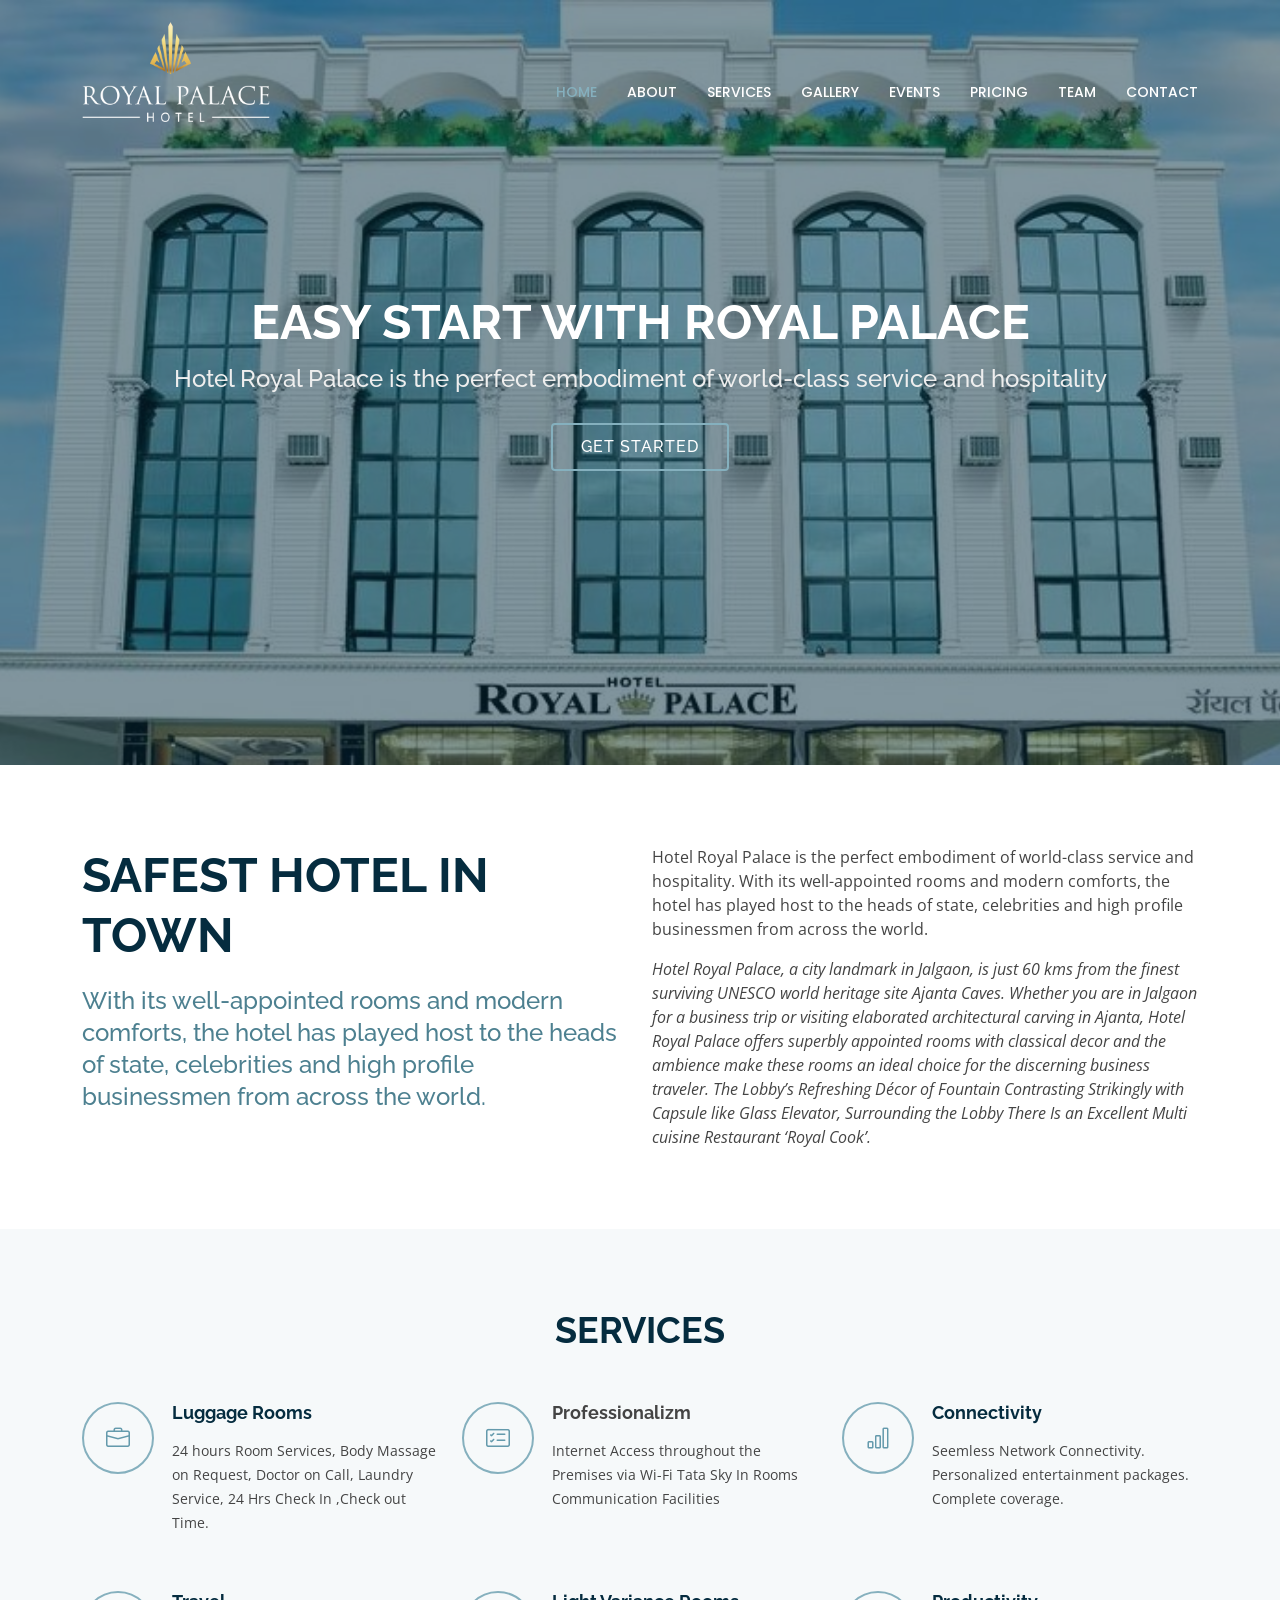
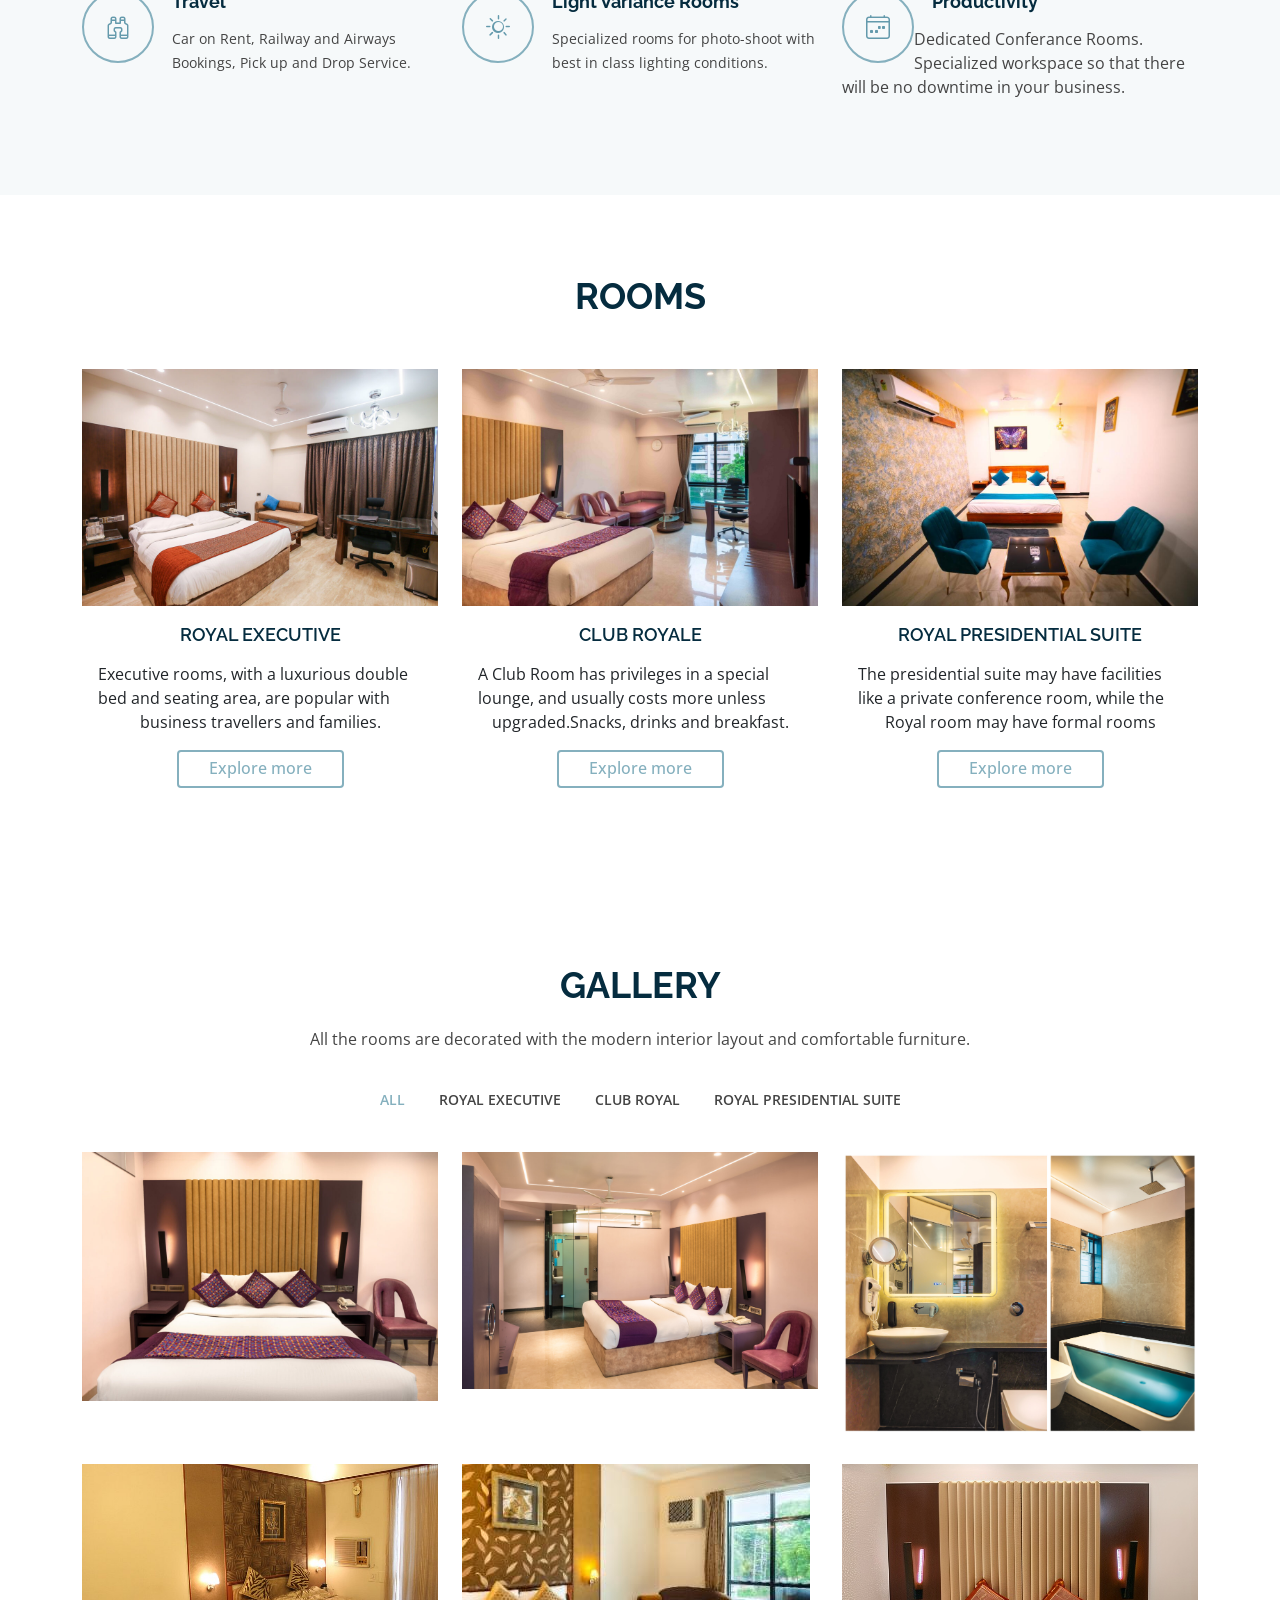
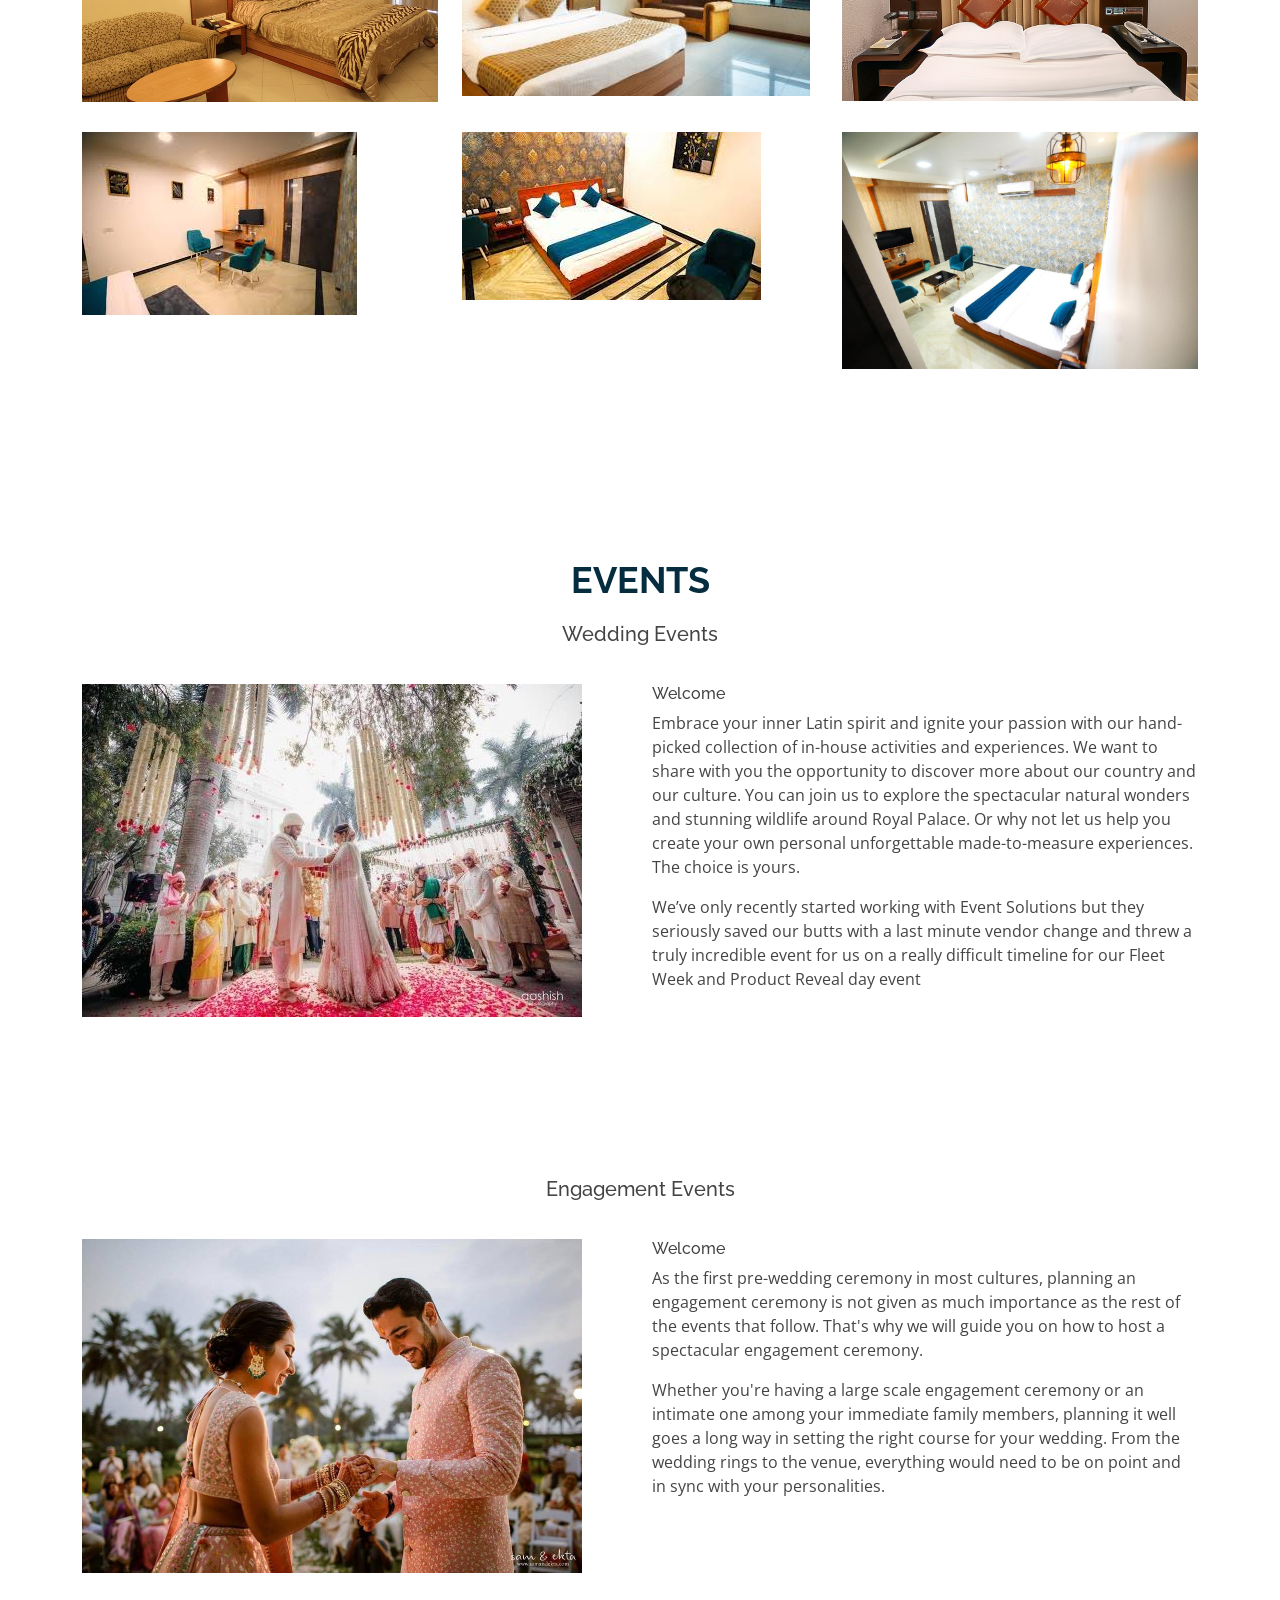
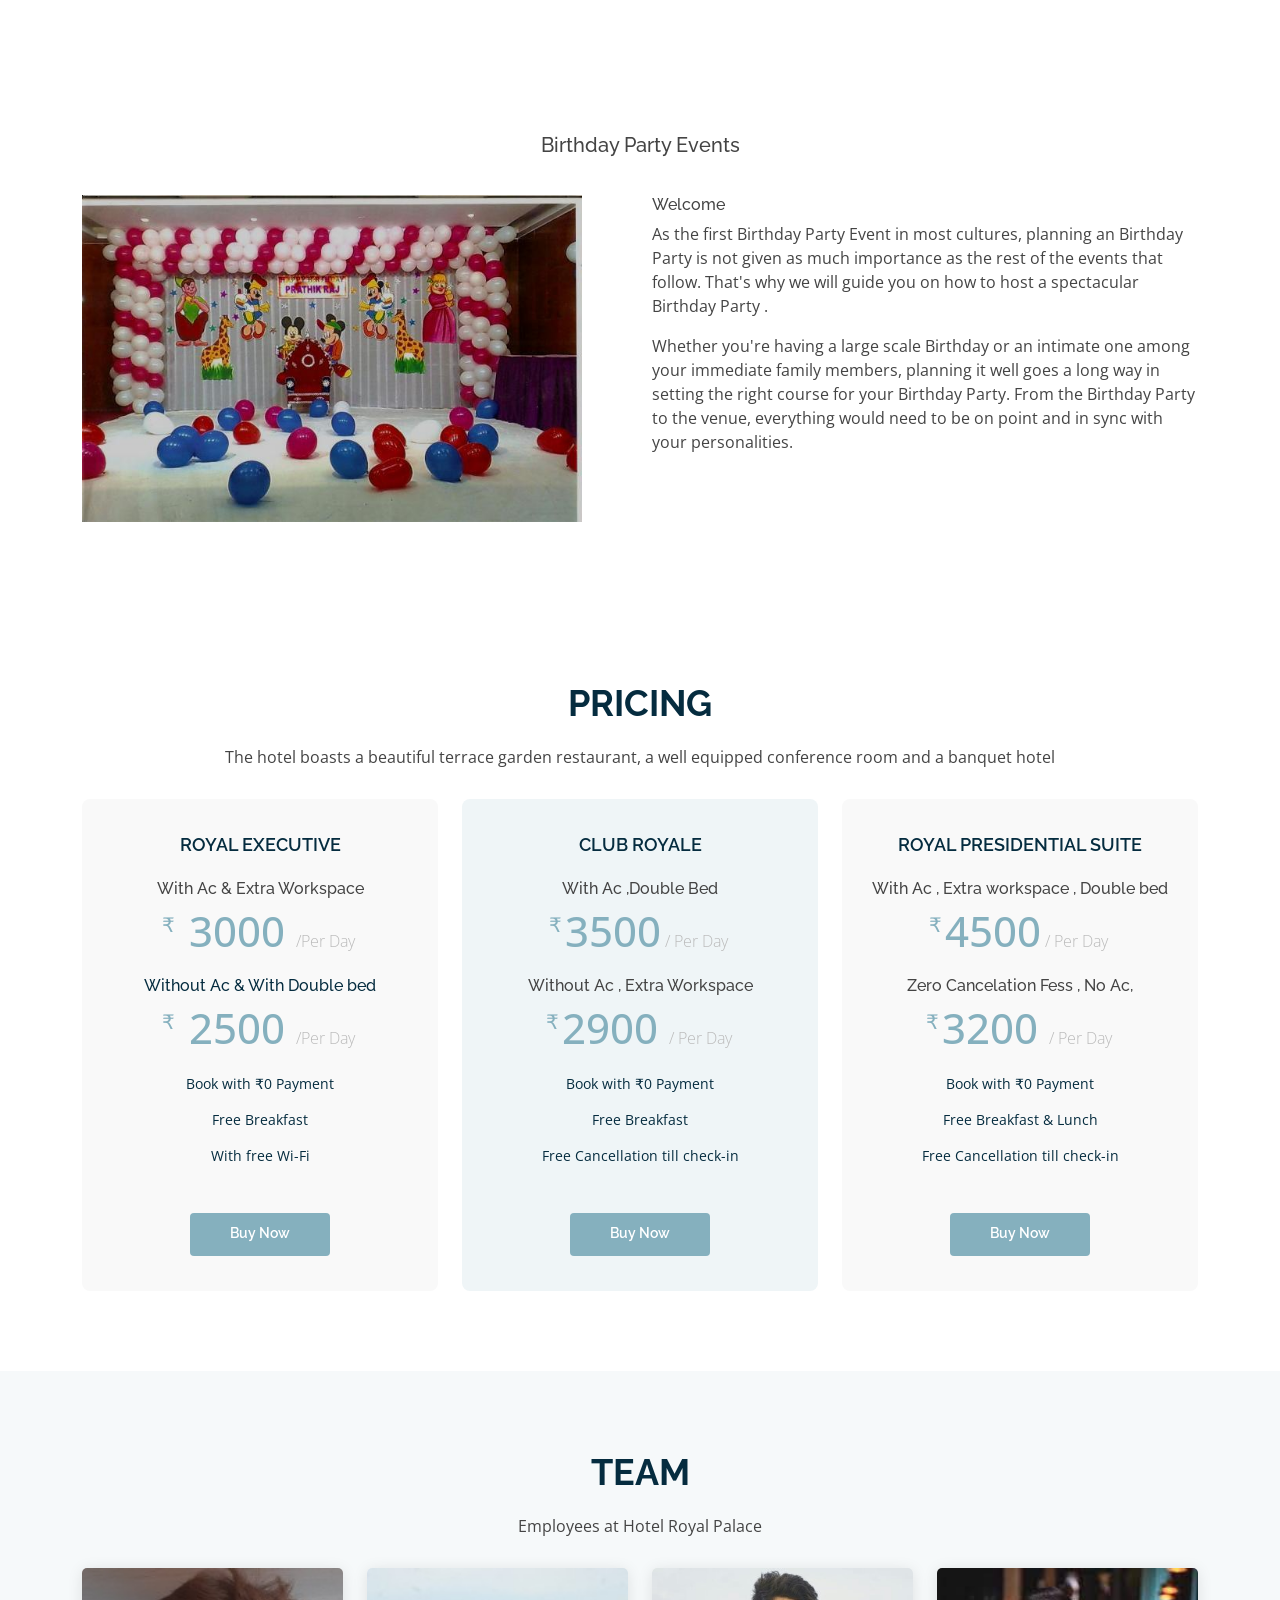
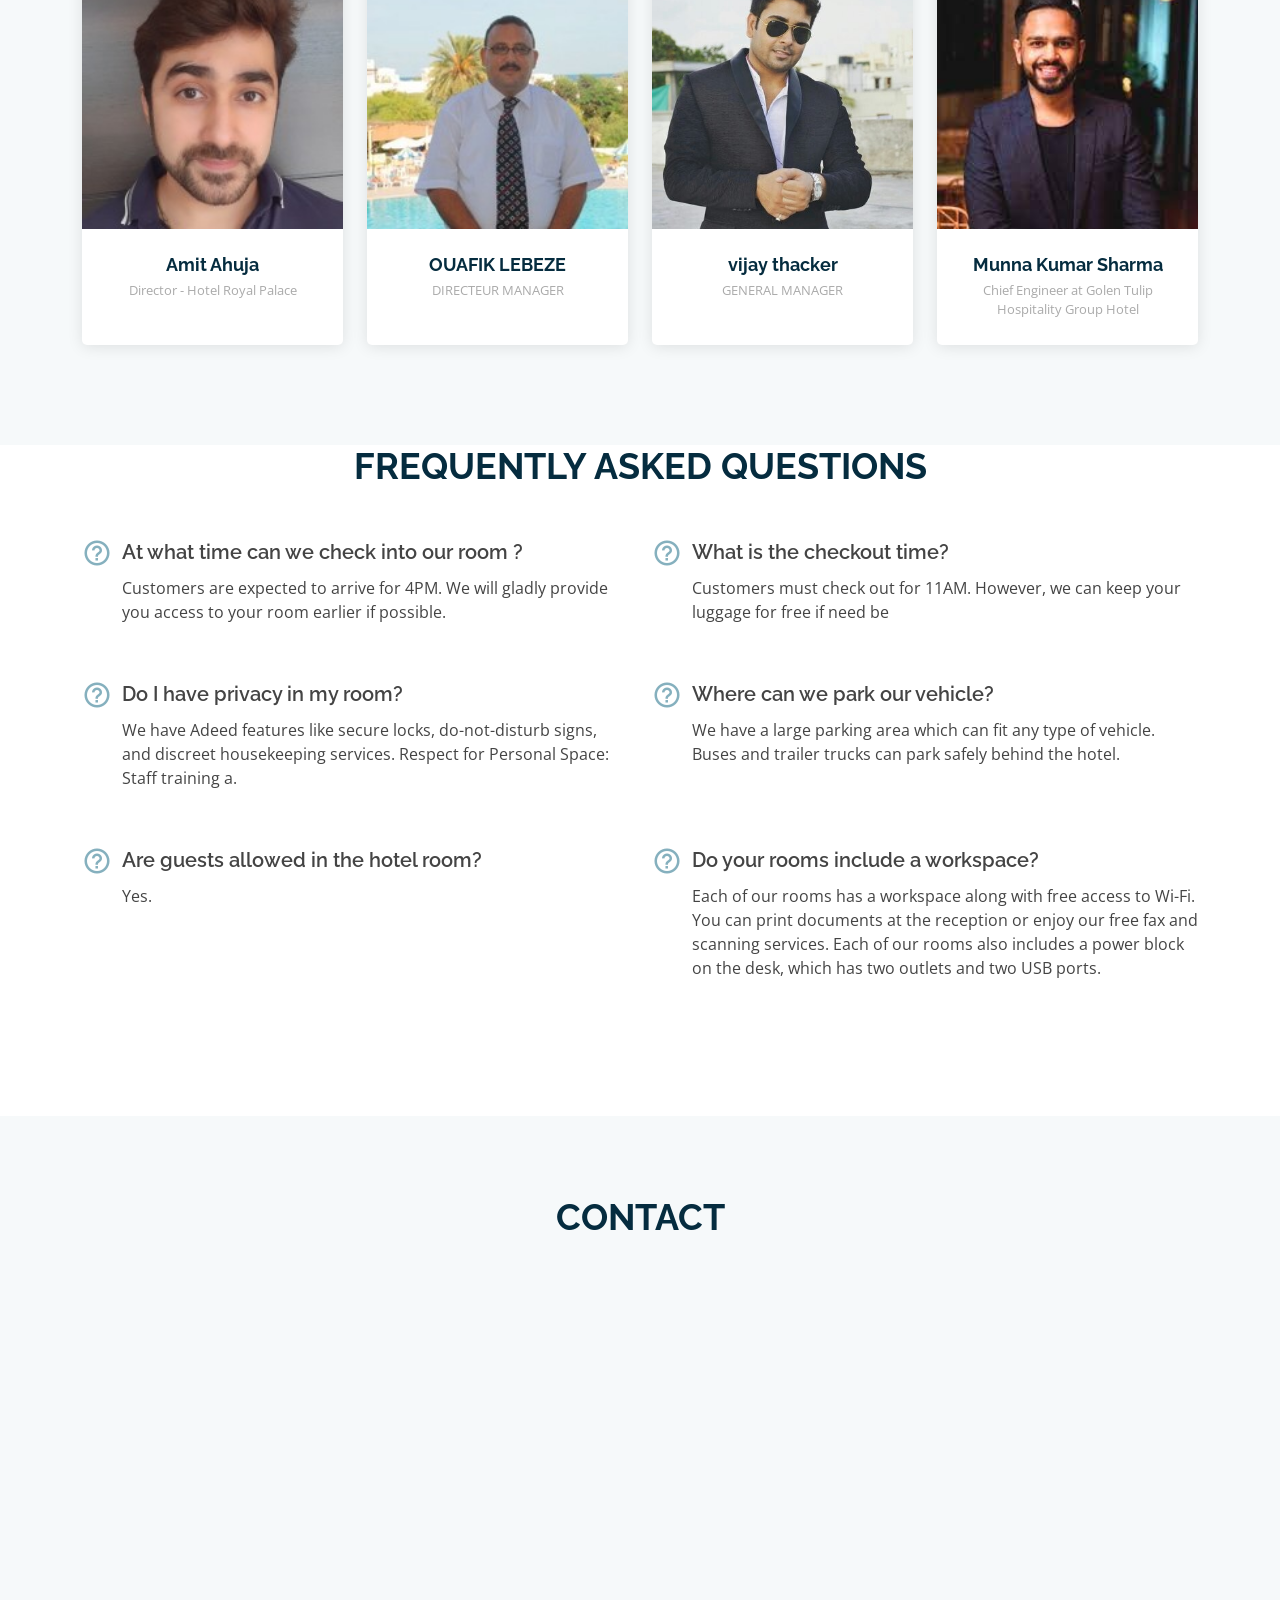
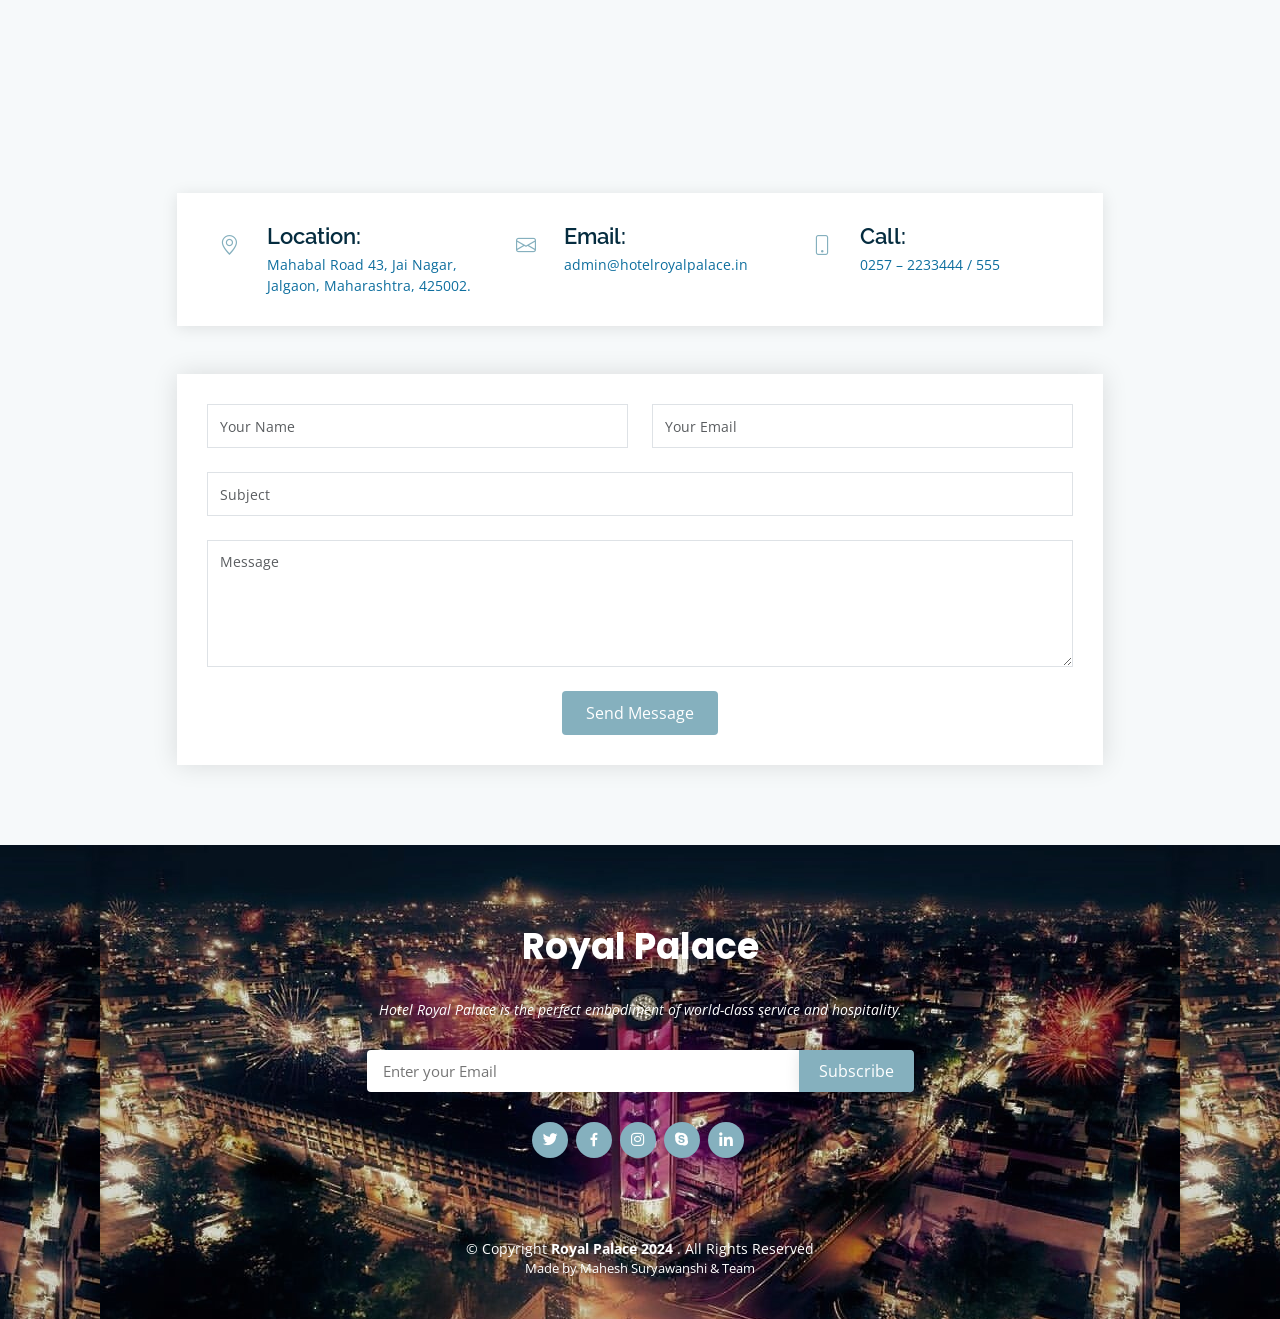
<file: index.html>
<!-- == Made by Mahesh Suryawanshi== -->
<!DOCTYPE html>
<html lang="en">

<head>
  <meta charset="utf-8">
  <meta content="width=device-width, initial-scale=1.0" name="viewport">

  <title>Royal Palace - Index</title>
  <meta content="" name="description">
  <meta content="" name="keywords">

  <!-- Favicons -->
  <link href="assets\img\logo.png" rel="logo">
  <link href="assets/img/favicon.png" rel="icon">
  <link href="assets/img/apple-touch-icon.png" rel="apple-touch-icon">


  <!-- Google Fonts -->
  <link
    href="https://fonts.googleapis.com/css?family=Open+Sans:300,300i,400,400i,600,600i,700,700i|Raleway:300,300i,400,400i,500,500i,600,600i,700,700i|Poppins:300,300i,400,400i,500,500i,600,600i,700,700i"
    rel="stylesheet">

  <!-- Vendor CSS Files -->
  <link href="assets/vendor/bootstrap/css/bootstrap.min.css" rel="stylesheet">
  <link href="assets/vendor/bootstrap-icons/bootstrap-icons.css" rel="stylesheet">
  <link href="assets/vendor/boxicons/css/boxicons.min.css" rel="stylesheet">
  <link href="assets/vendor/glightbox/css/glightbox.min.css" rel="stylesheet">
  <link href="assets/vendor/remixicon/remixicon.css" rel="stylesheet">
  <link href="assets/vendor/swiper/swiper-bundle.min.css" rel="stylesheet">

  <!-- Template Main CSS File -->
  <link href="assets/css/style.css" rel="stylesheet">

  <!-- =======================================================
  
   == Made by Mahesh Suryawanshi & Team ==
  ======================================================== -->
</head>

<body>

  <!-- ======= Header ======= -->
  <header id="header" class="fixed-top d-flex align-items-center header-transparent">

    <div class="container d-flex align-items-center justify-content-between">

      <div class="logo">

        <a href="index.html"><img src="assets\img\logo.png" alt="" class=""></a>
        <!--<h1><a href="index.html"> Royal Palace</a></h1> -->

      </div>

      <nav id="navbar" class="navbar">
        <ul>
          <li><a class="nav-link scrollto active" href="#hero">Home</a></li>
          <li><a class="nav-link scrollto" href="#about">About</a></li>
          <li><a class="nav-link scrollto" href="#services">Services</a></li>
          <li><a class="nav-link scrollto " href="#portfolio">Gallery</a></li>
          <li><a class="nav-link scrollto " href="#Event">Events</a></li>

          <li><a class="nav-link scrollto" href="#pricing">Pricing</a></li>
          <li><a class="nav-link scrollto" href="#team">Team</a></li>

          <li><a class="nav-link scrollto" href="#contact">Contact</a></li>
        </ul>
        <i class="bi bi-list mobile-nav-toggle"></i>
      </nav><!-- .navbar -->

    </div>
  </header><!-- End Header -->

  <!-- ======= Hero Section ======= -->
  <section id="hero">
    <div class="hero-container">
      <h1>Easy start with Royal Palace</h1>
      <h2>Hotel Royal Palace is the perfect embodiment of world-class service and hospitality</h2>
      <a href="#about" class="btn-get-started scrollto">Get Started</a>
    </div>
  </section><!-- End Hero -->

  <main id="main">

    <!-- ======= About Section ======= -->
    <section id="about" class="about">
      <div class="container">

        <div class="row content">
          <div class="col-lg-6">
            <h2>SAFEST HOTEL IN TOWN</h2>
            <h3>With its well-appointed rooms and modern comforts, the hotel has played host to the heads of state,
              celebrities and high profile businessmen from across the world.</h3>

          </div>
          <div class="col-lg-6 pt-4 pt-lg-0">
            <p>
              Hotel Royal Palace is the perfect embodiment of world-class service and hospitality. With its
              well-appointed rooms and modern comforts, the hotel has played host to the heads of state, celebrities and
              high profile businessmen from across the world.

            <p class="fst-italic">
              Hotel Royal Palace, a city landmark in Jalgaon, is just 60 kms from the finest surviving UNESCO world
              heritage site Ajanta Caves. Whether you are in Jalgaon for a business trip or visiting elaborated
              architectural carving in Ajanta, Hotel Royal Palace offers superbly appointed rooms with classical decor
              and the ambience make these rooms an ideal choice for the discerning business traveler. The Lobby’s
              Refreshing Décor of Fountain Contrasting Strikingly with Capsule like Glass Elevator, Surrounding the
              Lobby There Is an Excellent Multi cuisine Restaurant ‘Royal Cook’.
            </p>
          </div>
        </div>

      </div>
    </section><!-- End About Section -->

    <!-- ======= Services Section ======= -->
    <section id="services" class="services section-bg">
      <div class="container">

        <div class="section-title">
          <h2>Services</h2>
        </div>

        <div class="row">
          <div class="col-lg-4 col-md-6 icon-box">
            <div class="icon"><i class="bi bi-briefcase"></i></div>
            <h4 class="title"><a href="">Luggage Rooms</a></h4>
            <p class="description">24 hours Room Services,

              Body Massage on Request,
              Doctor on Call,
              Laundry Service,
              24 Hrs Check In ,Check out Time.</p>
          </div>
          <div class="col-lg-4 col-md-6 icon-box">
            <div class="icon"><i class="bi bi-card-checklist"></i></div>
            <h4 class="title"><a href=""></a> Professionalizm</h4>
            <p class="description">Internet Access throughout the Premises via Wi-Fi
              Tata Sky In Rooms
              Communication Facilities</p>
          </div>
          <div class="col-lg-4 col-md-6 icon-box">
            <div class="icon"><i class="bi bi-bar-chart"></i></div>
            <h4 class="title"><a href="">Connectivity</a></h4>
            <p class="description">Seemless Network Connectivity. Personalized entertainment packages. Complete coverage.</p>
          </div>
          <div class="col-lg-4 col-md-6 icon-box">
            <div class="icon"><i class="bi bi-binoculars"></i></div>
            <h4 class="title"><a href="">Travel</a></h4>
            <p class="description">Car on Rent,
              Railway and Airways Bookings,
              Pick up and Drop Service.</p>
          </div>
          <div class="col-lg-4 col-md-6 icon-box">
            <div class="icon"><i class="bi bi-brightness-high"></i></div>
            <h4 class="title"><a href="">Light Variance Rooms</a></h4>
            <p class="description">Specialized rooms for photo-shoot with best in class lighting conditions.</p>
          </div>
          <div class="col-lg-4 col-md-6 icon-box">
            <div class="icon"><i class="bi bi-calendar4-week"></i></div>
            <h4 class="title"><a href="">Productivity </a></h4>
            <p>Dedicated Conferance Rooms. Specialized workspace so that there will be no downtime in your business.</p>
          </div>
        </div>

      </div>
    </section><!-- End Services Section -->

    <!-- ======= Featured Section ======= -->
    <section id="featured" class="featured">
      <div class="section-title">
        <h2>ROOMS</h2>
      </div>
      <div class="container">

        <div class="row">
          <div class="col-lg-4 col-md-6 d-flex align-items-stretch mb-5 mb-lg-0">
            <div class="card">
              <img src="assets/img/featured-1.jpg" class="card-img-top" alt="...">
              <div class="card-body">
                <h5 class="card-title"><a href="">ROYAL EXECUTIVE</a></h5>
                <p class="card-text">
                <p>Executive rooms, with a luxurious double bed
                  and seating area, are popular with business travellers
                  and families. </p>

                </p>
                <a href="#" class="btn">Explore more</a>
              </div>
            </div>
          </div>
          <div class="col-lg-4 col-md-6 d-flex align-items-stretch mb-5 mb-lg-0">
            <div class="card">
              <img src="assets/img/featured-2.jpg" class="card-img-top" alt="...">
              <div class="card-body">
                <h5 class="card-title"><a href="">CLUB ROYALE
                  </a></h5>
                <p class="card-text">
                <p>A Club Room has privileges in a special lounge, and usually costs more unless upgraded.Snacks,
                  drinks and breakfast.</p>
                <a href="#" class="btn">Explore more</a>
              </div>
            </div>
          </div>
          <div class="col-lg-4 col-md-6 d-flex align-items-stretch mb-5 mb-lg-0">
            <div class="card">
              <img src="assets/img/featured-3.jpg" class="card-img-top" alt="...">
              <div class="card-body">
                <h5 class="card-title"><a href="">ROYAL PRESIDENTIAL SUITE</a></h5>
                <p class="card-text">
                <p>The presidential suite may have facilities like a private conference room, while the Royal room may
                  have formal rooms</p>
                <a href="#" class="btn">Explore more</a>
              </div>
            </div>
          </div>
        </div>

      </div>
    </section><!-- End Featured Section -->
    <!-- == Made by Mahesh Suryawanshi & Team == -->

    <!-- ======= Gallery======= -->
    <section id="portfolio" class="portfolio">
      <div class="container">

        <div class="section-title">
          <h2>Gallery</h2>
          <p>All the rooms are decorated with the modern interior layout and comfortable furniture.</p>
        </div>

        <div class="row">
          <div class="col-lg-12 d-flex justify-content-center">
            <ul id="portfolio-flters">
              <li data-filter="*" class="filter-active">All</li>
              <li data-filter=".filter-app">Royal Executive</li>
              <li data-filter=".filter-card">CLUB ROYAL</li>
              <li data-filter=".filter-web">ROYAL PRESIDENTIAL SUITE</li>
            </ul>
          </div>
        </div>

        <div class="row portfolio-container">

          <div class="col-lg-4 col-md-6 portfolio-item filter-app">
            <img src="assets/img/portfolio/portfolio-1.jpg" class="img-fluid" alt="">
            <div class="portfolio-info">
              <h4>ROYAL EXECUTIVE </h4>
              <p>ROYAL EXECUTIVE</p>
              <a href="assets/img/portfolio/portfolio-1.jpg" data-gallery="portfolioGallery"
                class="portfolio-lightbox preview-link" title="ROYAL EXECUTIVE 1"><i class="bx bx-plus"></i></a>
              <a href="portfolio-details.html" class="details-link" title="More Details"><i class="bx bx-link"></i></a>
            </div>
          </div>

          <div class="col-lg-4 col-md-6 portfolio-item filter-web">
            <img src="assets/img/portfolio/portfolio-2.jpg" class="img-fluid" alt="">
            <div class="portfolio-info">
              <h4>ROYAL PRESIDENTIAL SUITE </h4>
              <p>ROYAL PRESIDENTIAL SUITE</p>
              <a href="assets/img/portfolio/portfolio-2.jpg" data-gallery="portfolioGallery"
                class="portfolio-lightbox preview-link" title="ROYAL PRESIDENTIAL SUITE"><i class="bx bx-plus"></i></a>
              <a href="portfolio-details.html" class="details-link" title="More Details"><i class="bx bx-link"></i></a>
            </div>
          </div>

          <div class="col-lg-4 col-md-6 portfolio-item filter-app">
            <img src="assets/img/portfolio/portfolio-3.jpg" class="img-fluid" alt="">
            <div class="portfolio-info">
              <h4>ROYAL EXECUTIVE</h4>
              <p>ROYAL EXECUTIVE</p>
              <a href="assets/img/portfolio/portfolio-3.jpg" data-gallery="portfolioGallery"
                class="portfolio-lightbox preview-link" title="ROYAL EXECUTIVE"><i class="bx bx-plus"></i></a>
              <a href="portfolio-details.html" class="details-link" title="More Details"><i class="bx bx-link"></i></a>
            </div>
          </div>

          <div class="col-lg-4 col-md-6 portfolio-item filter-card">
            <img src="assets/img/portfolio/portfolio-4.jpg" class="img-fluid" alt="">
            <div class="portfolio-info">
              <h4>CLUB ROYAL</h4>
              <p>CLUB ROYAL</p>
              <a href="assets/img/portfolio/portfolio-4.jpg" data-gallery="portfolioGallery"
                class="portfolio-lightbox preview-link" title="CLUB ROYAL"><i class="bx bx-plus"></i></a>
              <a href="portfolio-details.html" class="details-link" title="More Details"><i class="bx bx-link"></i></a>
            </div>
          </div>

          <div class="col-lg-4 col-md-6 portfolio-item filter-web">
            <img src="assets/img/portfolio/portfolio-5.jpg" class="img-fluid" alt="">
            <div class="portfolio-info">
              <h4>ROYAL PRESIDENTIAL SUITE</h4>
              <p>ROYAL PRESIDENTIAL SUITE</p>
              <a href="assets/img/portfolio/portfolio-5.jpg" data-gallery="portfolioGallery"
                class="portfolio-lightbox preview-link" title="ROYAL PRESIDENTIAL SUITE"><i class="bx bx-plus"></i></a>
              <a href="portfolio-details.html" class="details-link" title="More Details"><i class="bx bx-link"></i></a>
            </div>
          </div>

          <div class="col-lg-4 col-md-6 portfolio-item filter-app">
            <img src="assets/img/portfolio/portfolio-6.jpg" class="img-fluid" alt="">
            <div class="portfolio-info">
              <h4>ROYAL EXECUTIVE</h4>
              <p>ROYAL EXECUTIVE</p>
              <a href="assets/img/portfolio/portfolio-6.jpg" data-gallery="portfolioGallery"
                class="portfolio-lightbox preview-link" title="ROYAL EXECUTIVE"><i class="bx bx-plus"></i></a>
              <a href="portfolio-details.html" class="details-link" title="More Details"><i class="bx bx-link"></i></a>
            </div>
          </div>

          <div class="col-lg-4 col-md-6 portfolio-item filter-card">
            <img src="assets/img/portfolio/portfolio-7.jpg" class="img-fluid" alt="">
            <div class="portfolio-info">
              <h4>CLUB ROYAL</h4>
              <p>CLUB ROYAL</p>
              <a href="assets/img/portfolio/portfolio-7.jpg" data-gallery="portfolioGallery"
                class="portfolio-lightbox preview-link" title="CLUB ROYAL"><i class="bx bx-plus"></i></a>
              <a href="portfolio-details.html" class="details-link" title="More Details"><i class="bx bx-link"></i></a>
            </div>
          </div>

          <div class="col-lg-4 col-md-6 portfolio-item filter-card">
            <img src="assets/img/portfolio/portfolio-8.jpg" class="img-fluid" alt="">
            <div class="portfolio-info">
              <h4>CLUB ROYAL</h4>
              <p>CLUB ROYAL</p>
              <a href="assets/img/portfolio/portfolio-8.jpg" data-gallery="portfolioGallery"
                class="portfolio-lightbox preview-link" title="CLUB ROYAL"><i class="bx bx-plus"></i></a>
              <a href="portfolio-details.html" class="details-link" title="More Details"><i class="bx bx-link"></i></a>
            </div>
          </div>

          <div class="col-lg-4 col-md-6 portfolio-item filter-web">
            <img src="assets/img/portfolio/portfolio-9.jpg" class="img-fluid" alt="">
            <div class="portfolio-info">
              <h4>ROYAL PRESIDENTIAL SUITE</h4>
              <p>ROYAL PRESIDENTIAL SUITE</p>
              <a href="assets/img/portfolio/portfolio-9.jpg" data-gallery="portfolioGallery"
                class="portfolio-lightbox preview-link" title="ROYAL PRESIDENTIAL SUITE"><i class="bx bx-plus"></i></a>
              <a href="portfolio-details.html" class="details-link" title="More Details"><i class="bx bx-link"></i></a>
            </div>
          </div>

        </div>
    </section><!-- End Room Section Section -->

    <!--event-->
    <section id="Event" class="Event">
      <div class="section-title">
        <h2>EVENTS</h2>
        <h5>Wedding Events</h5>
      </div>
      <div class="container">

        <div class="row content">
          <div class="col-lg-6">
            <img src="assets/img/event-1.jpg" alt="">
          </div>
          <div class="col-lg-6 pt-4 pt-lg-0">
            <h6>Welcome</h6>
            <p>
              Embrace your inner Latin spirit and ignite your passion with our hand-picked collection of in-house
              activities and experiences. We want to share with you the opportunity to discover more about our country
              and our culture. You can join us to explore the spectacular natural wonders and stunning wildlife around
              Royal Palace. Or why not let us help you create your own personal unforgettable made-to-measure
              experiences. The
              choice is yours.
            </p>
            <p>We’ve only recently started working with Event Solutions but they seriously saved our butts with a last
              minute vendor change and threw a truly incredible event for us on a really difficult timeline for our
              Fleet
              Week and Product Reveal day event </p>
          </div>
        </div>

      </div>
    </section>
    <!--Event2-->
    <section>
      <div class="section-title">
        <h5>Engagement Events</h5>
      </div>
      <div class="container">
        <div class="row content">
          <div class="col-lg-6">
            <img src="assets/img/event-2.jpeg" alt="" width="500px">
          </div>
          <div class="col-lg-6 pt-4 pt-lg-0">
            <h6>Welcome</h6>
            <p>
              As the first pre-wedding ceremony in most cultures, planning an engagement ceremony is not given as much
              importance as the rest of the events that follow. That's why we will guide you on how to host a
              spectacular engagement ceremony.
            </p>
            <p>Whether you're having a large scale engagement ceremony or an intimate one among your immediate family
              members, planning it well goes a long way in setting the right course for your wedding. From the wedding
              rings to the venue, everything would need to be on point and in sync with your personalities.

            </p>


          </div>
        </div>

      </div>
    </section>
    <!--event3-->
    <section>
      <div class="section-title">
        <h5>Birthday Party Events</h5>
      </div>
      <div class="container">
        <div class="row content">
          <div class="col-lg-6">
            <img src="assets/img/event-3.jpg" alt="" width="500px">
          </div>
          <div class="col-lg-6 pt-4 pt-lg-0">
            <h6>Welcome</h6>
            <p>
              As the first Birthday Party Event in most cultures, planning an Birthday Party is not given as much
              importance as the rest of the events that follow. That's why we will guide you on how to host a
              spectacular Birthday Party .
            </p>
            <p>Whether you're having a large scale Birthday or an intimate one among your immediate family
              members, planning it well goes a long way in setting the right course for your Birthday Party. From the
              Birthday
              Party
              to the venue, everything would need to be on point and in sync with your personalities.



          </div>
        </div>

      </div>
    </section>





    <!-- ======= Pricing Section ======= -->
    <section id="pricing" class="pricing">
      <div class="container">

        <div class="section-title">
          <h2>Pricing</h2>
          <p>The hotel boasts a beautiful terrace garden restaurant, a well equipped conference room
            and a banquet hotel
          </p>
        </div>

        <div class="row">

          <div class="col-lg-4 col-md-6">
            <div class="box">
              <h3>ROYAL EXECUTIVE</h3>
              <h6>With Ac & Extra Workspace </h6>
              <h4><sup>₹</sup> 3000 <span> /Per Day</span></h4>
              <ul>
                <h6>Without Ac & With Double bed</h6>
                <h4><sup>₹</sup> 2500 <span> /Per Day</span></h4>

                <li>Book with ₹0 Payment</li>
                <li> Free Breakfast</li>
                <li>With free Wi-Fi</li>

              </ul>
              <div class="btn-wrap">
                <a href="#" class="btn-buy">Buy Now</a>
              </div>
            </div>
          </div>

          <div class="col-lg-4 col-md-6 mt-4 mt-md-0">
            <div class="box featured">
              <h3>CLUB ROYALE</h3>
              <h6>With Ac ,Double Bed </h6>

              <h4><sup>₹</sup>3500<span> / Per Day </span></h4>
              <h6> Without Ac , Extra Workspace </h6>
              <h4><sup>₹</sup>2900 <span> / Per Day </span></h4>

              <ul>
                <li>Book with ₹0 Payment</li>
                <li>Free Breakfast</li>
                <li>Free Cancellation till check-in</li>

              </ul>
              <div class="btn-wrap">
                <a href="#" class="btn-buy">Buy Now</a>
              </div>
            </div>
          </div>

          <div class="col-lg-4 col-md-6 mt-4 mt-lg-0">
            <div class="box">
              <h3>ROYAL PRESIDENTIAL SUITE</h3>
              <h6>With Ac , Extra workspace , Double bed </h6>

              <h4><sup>₹</sup>4500<span> / Per Day</span></h4>
              <h6>Zero Cancelation Fess , No Ac,</h6>
              <h4><sup>₹</sup>3200 <span> / Per Day </span></h4>

              <ul>
                <li>Book with ₹0 Payment</li>
                <li>Free Breakfast & Lunch </li>
                <li>Free Cancellation till check-in</li>

              </ul>
              <div class="btn-wrap">
                <a href="#" class="btn-buy">Buy Now</a>
              </div>
            </div>
          </div>

        </div>

      </div>
    </section><!-- End Pricing Section -->

    <!-- ======= Team Section ======= -->
    <section id="team" class="team section-bg">
      <div class="container">

        <div class="section-title">
          <h2>Team</h2>
          <p>Employees at Hotel Royal Palace</p>
        </div>

        <div class="row">

          <div class="col-lg-3 col-md-6 d-flex align-items-stretch">
            <div class="member">
              <div class="member-img">
                <img src="assets/img/team/team-1.jpg" class="img-fluid" alt="" width="600px">
                <div class="social">
                  <a href=""><i class="bi bi-twitter"></i></a>
                  <a href=""><i class="bi bi-facebook"></i></a>
                  <a href=""><i class="bi bi-instagram"></i></a>
                  <a href=""><i class="bi bi-linkedin"></i></a>
                </div>
              </div>
              <div class="member-info">
                <h4>Amit Ahuja</h4>
                <span>Director - Hotel Royal Palace </span>
              </div>
            </div>
          </div>

          <div class="col-lg-3 col-md-6 d-flex align-items-stretch">
            <div class="member">
              <div class="member-img">
                <img src="assets/img/team/team-2.jpg" class="img-fluid" alt="" width="600px">
                <div class="social">
                  <a href=""><i class="bi bi-twitter"></i></a>
                  <a href=""><i class="bi bi-facebook"></i></a>
                  <a href=""><i class="bi bi-instagram"></i></a>
                  <a href=""><i class="bi bi-linkedin"></i></a>
                </div>
              </div>
              <div class="member-info">
                <h4>OUAFIK LEBEZE</h4>
                <span>DIRECTEUR MANAGER </span>
              </div>
            </div>
          </div>

          <div class="col-lg-3 col-md-6 d-flex align-items-stretch">
            <div class="member">
              <div class="member-img">
                <img src="assets/img/team/team-3.jpg" class="img-fluid" alt="" width="600px" height="600px">
                <div class="social">
                  <a href=""><i class="bi bi-twitter"></i></a>
                  <a href=""><i class="bi bi-facebook"></i></a>
                  <a href=""><i class="bi bi-instagram"></i></a>
                  <a href=""><i class="bi bi-linkedin"></i></a>
                </div>
              </div>
              <div class="member-info">
                <h4>vijay thacker</h4>
                <span>GENERAL MANAGER
                </span>
              </div>
            </div>
          </div>

          <div class="col-lg-3 col-md-6 d-flex align-items-stretch">
            <div class="member">
              <div class="member-img">
                <img src="assets/img/team/team-4.jpg" class="img-fluid" alt="" width="600px">
                <div class="social">
                  <a href=""><i class="bi bi-twitter"></i></a>
                  <a href=""><i class="bi bi-facebook"></i></a>
                  <a href=""><i class="bi bi-instagram"></i></a>
                  <a href=""><i class="bi bi-linkedin"></i></a>
                </div>
              </div>
              <div class="member-info">
                <h4>Munna Kumar Sharma</h4>
                <span>Chief Engineer at Golen Tulip Hospitality Group Hotel</span>
              </div>
            </div>
          </div>

        </div>

      </div>
    </section><!-- End Team Section -->


    <!-- == Made by Mahesh Suryawanshi & Team == -->


    <!-- ======= Frequently Asked Questions Section ======= -->
    <section id="faq" class="faq">
      <div class="container">

        <div class="section-title">
          <h2>Frequently Asked Questions</h2>
        </div>

        <div class="row  d-flex align-items-stretch">

          <div class="col-lg-6 faq-item">
            <i class="bx bx-help-circle"></i>
            <h4>At what time can we check into our room ?</h4>
            <p>
              Customers are expected to arrive for 4PM. We will gladly provide you access to your room earlier if
              possible.
            </p>
          </div>

          <div class="col-lg-6 faq-item">
            <i class="bx bx-help-circle"></i>
            <h4>What is the checkout time?</h4>
            <p>
              Customers must check out for 11AM. However, we can keep your luggage for free if need be
            </p>
          </div>

          <div class="col-lg-6 faq-item">
            <i class="bx bx-help-circle"></i>
            <h4> Do I have privacy in my room?
            </h4>
            <p> We have Adeed features like secure locks, do-not-disturb signs, and discreet housekeeping services.
              Respect for Personal Space: Staff training a.

            </P>
          </div>

          <div class="col-lg-6 faq-item">
            <i class="bx bx-help-circle"></i>
            <h4>Where can we park our vehicle?</h4>
            <p>
              We have a large parking area which can fit any type of vehicle. Buses and trailer trucks can park safely
              behind the hotel.
            </p>
          </div>

          <div class="col-lg-6 faq-item">
            <i class="bx bx-help-circle"></i>
            <h4>Are guests allowed in the hotel room?</h4>
            <p>
              Yes.
            </p>
          </div>

          <div class="col-lg-6 faq-item">
            <i class="bx bx-help-circle"></i>
            <h4> Do your rooms include a workspace?</h4>
            <p>
              Each of our rooms has a workspace along with free access to Wi-Fi. You can print documents at the
              reception or enjoy our free fax and scanning services. Each of our rooms also includes a power block on
              the desk, which has two outlets and two USB ports.
            </p>
          </div>

        </div>

      </div>
    </section><!-- End Frequently Asked Questions Section -->

    <!-- ======= Contact Section ======= -->
    <section id="contact" class="contact section-bg">
      <div class="container">

        <div class="section-title">
          <h2>Contact</h2>

        </div>
      </div>
      <div class="map">
        <iframe
          src="https://www.google.com/maps/embed?pb=!1m18!1m12!1m3!1d3724.924444239361!2d75.55661257459974!3d20.995665588915795!2m3!1f0!2f0!3f0!3m2!1i1024!2i768!4f13.1!3m3!1m2!1s0x3bd90e4cd1a79535%3A0xc2fd91d9a346d843!2sHotel%20Royal%20Palace!5e0!3m2!1sen!2sin!4v1710053681933!5m2!1sen!2sin"
          width="100%" height="450" style="border:0;" allowfullscreen="" loading="lazy"
          referrerpolicy="no-referrer-when-downgrade"></iframe>

      </div>
      <div class="container">
        <div class="row mt-5 justify-content-center">

          <div class="col-lg-10">

            <div class="info-wrap">
              <div class="row">
                <div class="col-lg-4 info">
                  <i class="bi bi-geo-alt"></i>
                  <h4>Location:</h4>
                  <p>Mahabal Road 43, Jai Nagar, Jalgaon, Maharashtra, 425002.</p>
                </div>

                <div class="col-lg-4 info mt-4 mt-lg-0">
                  <i class="bi bi-envelope"></i>
                  <h4>Email:</h4>
                  <p>admin@hotelroyalpalace.in</p>
                </div>

                <div class="col-lg-4 info mt-4 mt-lg-0">
                  <i class="bi bi-phone"></i>
                  <h4>Call:</h4>
                  <p>0257 – 2233444 / 555</p>
                </div>
              </div>
            </div>

          </div>

        </div>

        <div class="row mt-5 justify-content-center">
          <div class="col-lg-10">
            <form action="forms/contact.php" method="post" role="form" class="php-email-form">
              <div class="row">
                <div class="col-md-6 form-group">
                  <input type="text" name="name" class="form-control" id="name" placeholder="Your Name" required>
                </div>
                <div class="col-md-6 form-group mt-3 mt-md-0">
                  <input type="email" class="form-control" name="email" id="email" placeholder="Your Email" required>
                </div>
              </div>
              <div class="form-group mt-3">
                <input type="text" class="form-control" name="subject" id="subject" placeholder="Subject" required>
              </div>
              <div class="form-group mt-3">
                <textarea class="form-control" name="message" rows="5" placeholder="Message" required></textarea>
              </div>
              <div class="my-3">
                <div class="loading">Loading</div>
                <div class="error-message"></div>
                <div class="sent-message">Your message has been sent. Thank you!</div>
              </div>
              <div class="text-center"><button type="submit">Send Message</button></div>
            </form>
          </div>

        </div>

      </div>
    </section><!-- End Contact Section -->

  </main><!-- End #main -->

  <!-- ======= Footer ======= -->
  <footer id="footer">

    <div class="footer-top">

      <div class="container">

        <div class="row  justify-content-center">
          <div class="col-lg-6">
            <h3>Royal Palace </h3>
            <p>Hotel Royal Palace is the perfect embodiment of world-class service and hospitality. </p>
          </div>
        </div>

        <div class="row footer-newsletter justify-content-center">
          <div class="col-lg-6">
            <form action="" method="post">
              <input type="email" name="email" placeholder="Enter your Email"><input type="submit" value="Subscribe">
            </form>
          </div>
        </div>

        <div class="social-links">
          <a href="#" class="twitter"><i class="bx bxl-twitter"></i></a>
          <a href="#" class="facebook"><i class="bx bxl-facebook"></i></a>
          <a href="#" class="instagram"><i class="bx bxl-instagram"></i></a>
          <a href="#" class="google-plus"><i class="bx bxl-skype"></i></a>
          <a href="#" class="linkedin"><i class="bx bxl-linkedin"></i></a>
        </div>

      </div>
    </div>

    <div class="container footer-bottom clearfix">
      <div class="copyright">
        &copy; Copyright <strong><span>Royal Palace 2024 </span></strong>. All Rights Reserved
      </div>
      <div class="credits">
        <!-- ..created By Mahesh Suryawanshi & Team.. -->
        <Span> Made by Mahesh Suryawanshi & Team

        </Span>
      </div>
    </div>

  </footer><!-- End Footer -->

  <a href="#" class="back-to-top d-flex align-items-center justify-content-center"><i
      class="bi bi-arrow-up-short"></i></a>

  <!-- Vendor JS Files -->
  <script src="assets/vendor/bootstrap/js/bootstrap.bundle.min.js"></script>
  <script src="assets/vendor/glightbox/js/glightbox.min.js"></script>
  <script src="assets/vendor/isotope-layout/isotope.pkgd.min.js"></script>
  <script src="assets/vendor/swiper/swiper-bundle.min.js"></script>
  <script src="assets/vendor/php-email-form/validate.js"></script>

  <!-- Template Main JS File -->
  <script src="assets/js/main.js"></script>

</body>

</html>
<!-- == Made by Mahesh Suryawanshi & Team == -->
</file>
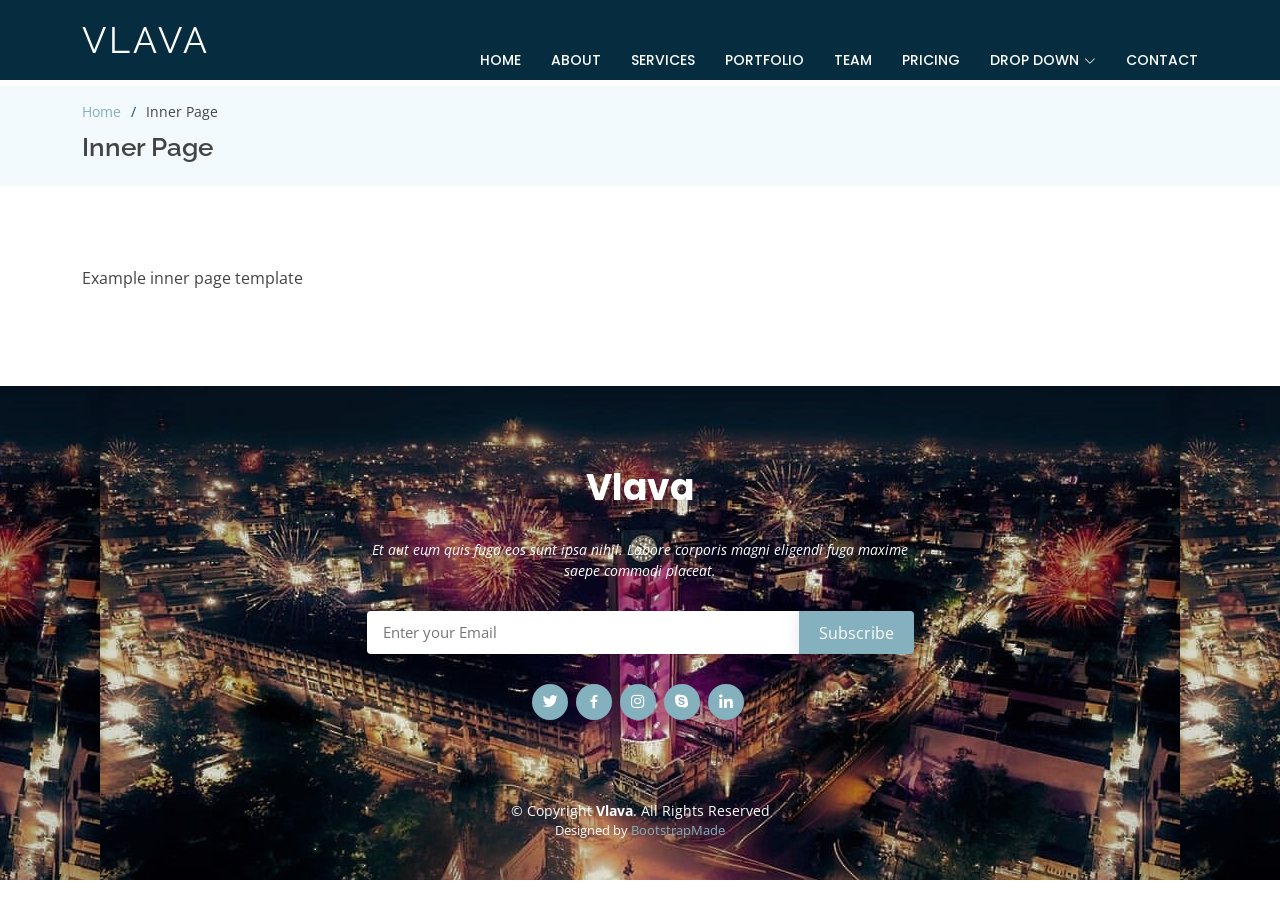
<file: inner-page.html>
<!DOCTYPE html>
<html lang="en">

<head>
  <meta charset="utf-8">
  <meta content="width=device-width, initial-scale=1.0" name="viewport">

  <title>Inner Page - Vlava Bootstrap Template</title>
  <meta content="" name="description">
  <meta content="" name="keywords">

  <!-- Favicons -->
  <link href="assets/img/favicon.png" rel="icon">
  <link href="assets/img/apple-touch-icon.png" rel="apple-touch-icon">

  <!-- Google Fonts -->
  <link href="https://fonts.googleapis.com/css?family=Open+Sans:300,300i,400,400i,600,600i,700,700i|Raleway:300,300i,400,400i,500,500i,600,600i,700,700i|Poppins:300,300i,400,400i,500,500i,600,600i,700,700i" rel="stylesheet">

  <!-- Vendor CSS Files -->
  <link href="assets/vendor/bootstrap/css/bootstrap.min.css" rel="stylesheet">
  <link href="assets/vendor/bootstrap-icons/bootstrap-icons.css" rel="stylesheet">
  <link href="assets/vendor/boxicons/css/boxicons.min.css" rel="stylesheet">
  <link href="assets/vendor/glightbox/css/glightbox.min.css" rel="stylesheet">
  <link href="assets/vendor/remixicon/remixicon.css" rel="stylesheet">
  <link href="assets/vendor/swiper/swiper-bundle.min.css" rel="stylesheet">

  <!-- Template Main CSS File -->
  <link href="assets/css/style.css" rel="stylesheet">

  <!-- =======================================================
  Made by Mahesh Suryawanshi & Team..
  ======================================================== -->
</head>

<body>

  <!-- ======= Header ======= -->
  <header id="header" class="fixed-top d-flex align-items-center ">
    <div class="container d-flex align-items-center justify-content-between">

      <div class="logo">
        <h1><a href="index.html">Vlava</a></h1>
        <!-- Uncomment below if you prefer to use an image logo -->
        <!-- <a href="index.html"><img src="assets/img/logo.png" alt="" class="img-fluid"></a>-->
      </div>

      <nav id="navbar" class="navbar">
        <ul>
          <li><a class="nav-link scrollto " href="#hero">Home</a></li>
          <li><a class="nav-link scrollto" href="#about">About</a></li>
          <li><a class="nav-link scrollto" href="#services">Services</a></li>
          <li><a class="nav-link scrollto " href="#portfolio">Portfolio</a></li>
          <li><a class="nav-link scrollto" href="#team">Team</a></li>
          <li><a class="nav-link scrollto" href="#pricing">Pricing</a></li>
          <li class="dropdown"><a href="#"><span>Drop Down</span> <i class="bi bi-chevron-down"></i></a>
            <ul>
              <li><a href="#">Drop Down 1</a></li>
              <li class="dropdown"><a href="#"><span>Deep Drop Down</span> <i class="bi bi-chevron-right"></i></a>
                <ul>
                  <li><a href="#">Deep Drop Down 1</a></li>
                  <li><a href="#">Deep Drop Down 2</a></li>
                  <li><a href="#">Deep Drop Down 3</a></li>
                  <li><a href="#">Deep Drop Down 4</a></li>
                  <li><a href="#">Deep Drop Down 5</a></li>
                </ul>
              </li>
              <li><a href="#">Drop Down 2</a></li>
              <li><a href="#">Drop Down 3</a></li>
              <li><a href="#">Drop Down 4</a></li>
            </ul>
          </li>
          <li><a class="nav-link scrollto" href="#contact">Contact</a></li>
        </ul>
        <i class="bi bi-list mobile-nav-toggle"></i>
      </nav><!-- .navbar -->

    </div>
  </header><!-- End Header -->

  <main id="main">

    <!-- ======= Breadcrumbs ======= -->
    <section id="breadcrumbs" class="breadcrumbs">
      <div class="container">

        <ol>
          <li><a href="index.html">Home</a></li>
          <li>Inner Page</li>
        </ol>
        <h2>Inner Page</h2>

      </div>
    </section><!-- End Breadcrumbs -->

    <section class="inner-page">
      <div class="container">
        <p>
          Example inner page template
        </p>
      </div>
    </section>

  </main><!-- End #main -->

  <!-- ======= Footer ======= -->
  <footer id="footer">

    <div class="footer-top">

      <div class="container">

        <div class="row  justify-content-center">
          <div class="col-lg-6">
            <h3>Vlava</h3>
            <p>Et aut eum quis fuga eos sunt ipsa nihil. Labore corporis magni eligendi fuga maxime saepe commodi placeat.</p>
          </div>
        </div>

        <div class="row footer-newsletter justify-content-center">
          <div class="col-lg-6">
            <form action="" method="post">
              <input type="email" name="email" placeholder="Enter your Email"><input type="submit" value="Subscribe">
            </form>
          </div>
        </div>

        <div class="social-links">
          <a href="#" class="twitter"><i class="bx bxl-twitter"></i></a>
          <a href="#" class="facebook"><i class="bx bxl-facebook"></i></a>
          <a href="#" class="instagram"><i class="bx bxl-instagram"></i></a>
          <a href="#" class="google-plus"><i class="bx bxl-skype"></i></a>
          <a href="#" class="linkedin"><i class="bx bxl-linkedin"></i></a>
        </div>

      </div>
    </div>

    <div class="container footer-bottom clearfix">
      <div class="copyright">
        &copy; Copyright <strong><span>Vlava</span></strong>. All Rights Reserved
      </div>
      <div class="credits">
        <!-- All the links in the footer should remain intact. -->
        <!-- You can delete the links only if you purchased the pro version. -->
        <!-- Licensing information: https://bootstrapmade.com/license/ -->
        <!-- Purchase the pro version with working PHP/AJAX contact form: https://bootstrapmade.com/vlava-free-bootstrap-one-page-template/ -->
        Designed by <a href="https://bootstrapmade.com/">BootstrapMade</a>
      </div>
    </div>
  </footer><!-- End Footer -->

  <a href="#" class="back-to-top d-flex align-items-center justify-content-center"><i class="bi bi-arrow-up-short"></i></a>

  <!-- Vendor JS Files -->
  <script src="assets/vendor/bootstrap/js/bootstrap.bundle.min.js"></script>
  <script src="assets/vendor/glightbox/js/glightbox.min.js"></script>
  <script src="assets/vendor/isotope-layout/isotope.pkgd.min.js"></script>
  <script src="assets/vendor/swiper/swiper-bundle.min.js"></script>
  <script src="assets/vendor/php-email-form/validate.js"></script>

  <!-- Template Main JS File -->
  <script src="assets/js/main.js"></script>

</body>

</html>
</file>
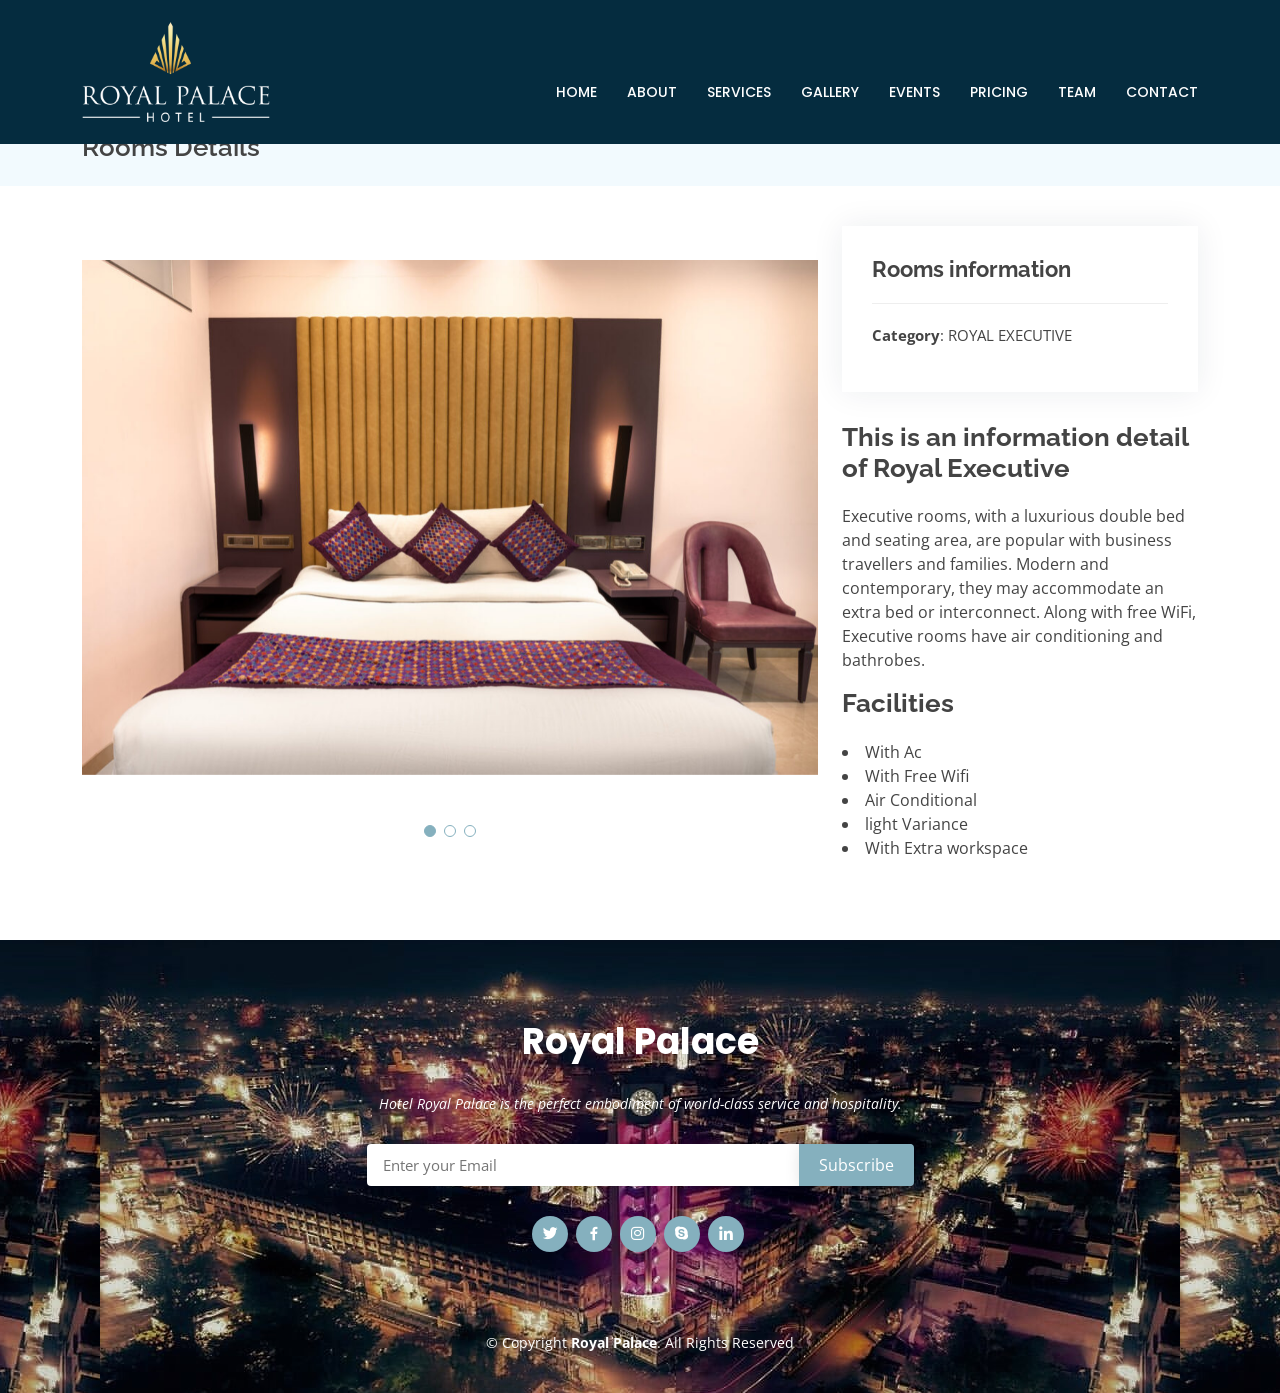
<file: portfolio-details.html>
<!DOCTYPE html>
<html lang="en">

<head>
  <meta charset="utf-8">
  <meta content="width=device-width, initial-scale=1.0" name="viewport">

  <title>ROOMS Details - Vlava Bootstrap Template</title>
  <meta content="" name="description">
  <meta content="" name="keywords">

  <!-- Favicons -->
  <link href="assets/img/logo.png">
  <link href="assets/img/favicon.png" rel="icon">
  <link href="assets/img/apple-touch-icon.png" rel="apple-touch-icon">

  <!-- Google Fonts -->
  <link
    href="https://fonts.googleapis.com/css?family=Open+Sans:300,300i,400,400i,600,600i,700,700i|Raleway:300,300i,400,400i,500,500i,600,600i,700,700i|Poppins:300,300i,400,400i,500,500i,600,600i,700,700i"
    rel="stylesheet">

  <!-- Vendor CSS Files -->
  <link href="assets/vendor/bootstrap/css/bootstrap.min.css" rel="stylesheet">
  <link href="assets/vendor/bootstrap-icons/bootstrap-icons.css" rel="stylesheet">
  <link href="assets/vendor/boxicons/css/boxicons.min.css" rel="stylesheet">
  <link href="assets/vendor/glightbox/css/glightbox.min.css" rel="stylesheet">
  <link href="assets/vendor/remixicon/remixicon.css" rel="stylesheet">
  <link href="assets/vendor/swiper/swiper-bundle.min.css" rel="stylesheet">

  <!-- Template Main CSS File -->
  <link href="assets/css/style.css" rel="stylesheet">

  <!-- =======================================================
  * Template Name: Royal PAlace
  *creator : Mahesh Suryawanshi
  ======================================================== -->
</head>

<body>

  <!-- ======= Header ======= -->
  <header id="header" class="fixed-top d-flex align-items-center ">
    <div class="container d-flex align-items-center justify-content-between">

      <div class="logo">
        <!--<h1><a href="index.html"> Royal palace </a></h1>-->
        <a href="index.html"><img src="assets/img/logo.png" alt="" class="img-fluid"></a>
      </div>

      <nav id="navbar" class="navbar">
        <ul>
          <li><a class="nav-link scrollto " href="#hero">Home</a></li>
          <li><a class="nav-link scrollto" href="#about">About</a></li>
          <li><a class="nav-link scrollto" href="#services">Services</a></li>
          <li><a class="nav-link scrollto " href="#portfolio">Gallery</a></li>
          <li><a class="nav-link scrollto " href="#Event">Events</a></li>

          <li><a class="nav-link scrollto" href="#pricing">Pricing</a></li>

          <li><a class="nav-link scrollto" href="#team">Team</a></li>

          <li><a class="nav-link scrollto" href="#contact">Contact</a></li>
        </ul>
        <i class="bi bi-list mobile-nav-toggle"></i>
      </nav><!-- .navbar -->

    </div>
  </header><!-- End Header -->

  <main id="main">

    <!-- ======= Breadcrumbs ======= -->
    <section id="breadcrumbs" class="breadcrumbs">
      <div class="container">

        <ol>
          <li><a href="index.html">Home</a></li>
          <li>Rooms Details</li>
        </ol>
        <h2>Rooms Details</h2>

      </div>
    </section><!-- End Breadcrumbs -->

    <!-- ======= Portfolio Details Section ======= -->
    <section id="portfolio-details" class="portfolio-details">
      <div class="container">

        <div class="row gy-4">

          <div class="col-lg-8">
            <div class="portfolio-details-slider swiper">
              <div class="swiper-wrapper align-items-center">

                <div class="swiper-slide">
                  <img src="assets/img/portfolio/portfolio-1.jpg" alt="">
                </div>

                <div class="swiper-slide">
                  <img src="assets/img/portfolio/portfolio-2.jpg" alt="">
                </div>

                <div class="swiper-slide">
                  <img src="assets/img/portfolio/portfolio-3.jpg" alt="">
                </div>

              </div>
              <div class="swiper-pagination"></div>
            </div>
          </div>

          <div class="col-lg-4">
            <div class="portfolio-info">
              <h3>Rooms information</h3>
              <ul>
                <li><strong>Category</strong>: ROYAL EXECUTIVE</li>

              </ul>
            </div>
            <div class="portfolio-description">
              <h2>This is an information detail of Royal Executive</h2>
              <p>
                Executive rooms, with a luxurious double bed and seating area, are popular with business travellers and
                families. Modern and contemporary, they may accommodate an extra bed or interconnect. Along with free
                WiFi, Executive rooms have air conditioning and bathrobes.
              </p>
              <h2> Facilities </h2>
              <li>
                With Ac
              </li>
              <li>With Free Wifi</li>
              <li>Air Conditional </li>
              <li>light Variance
              </li>
              <li>With Extra workspace</li>

            </div>
          </div>

        </div>

      </div>
    </section><!-- End Portfolio Details Section -->

  </main><!-- End #main -->

  <!-- ======= Footer ======= -->
  <footer id="footer">

    <div class="footer-top">

      <div class="container">

        <div class="row  justify-content-center">
          <div class="col-lg-6">
            <h3>Royal Palace </h3>
            <p>Hotel Royal Palace is the perfect embodiment of world-class service and hospitality. </p>
          </div>
        </div>

        <div class="row footer-newsletter justify-content-center">
          <div class="col-lg-6">
            <form action="" method="post">
              <input type="email" name="email" placeholder="Enter your Email"><input type="submit" value="Subscribe">
            </form>
          </div>
        </div>

        <div class="social-links">
          <a href="#" class="twitter"><i class="bx bxl-twitter"></i></a>
          <a href="#" class="facebook"><i class="bx bxl-facebook"></i></a>
          <a href="#" class="instagram"><i class="bx bxl-instagram"></i></a>
          <a href="#" class="google-plus"><i class="bx bxl-skype"></i></a>
          <a href="#" class="linkedin"><i class="bx bxl-linkedin"></i></a>
        </div>

      </div>
    </div>

    <div class="container footer-bottom clearfix">
      <div class="copyright">
        &copy; Copyright <strong><span>Royal Palace</span></strong>. All Rights Reserved
      </div>
      <div class="credits">


      </div>
    </div>
  </footer><!-- End Footer -->

  <a href="#" class="back-to-top d-flex align-items-center justify-content-center"><i
      class="bi bi-arrow-up-short"></i></a>

  <!-- Vendor JS Files -->
  <script src="assets/vendor/bootstrap/js/bootstrap.bundle.min.js"></script>
  <script src="assets/vendor/glightbox/js/glightbox.min.js"></script>
  <script src="assets/vendor/isotope-layout/isotope.pkgd.min.js"></script>
  <script src="assets/vendor/swiper/swiper-bundle.min.js"></script>
  <script src="assets/vendor/php-email-form/validate.js"></script>

  <!-- Template Main JS File -->
  <script src="assets/js/main.js"></script>

</body>

</html>
</file>
<file: assets/css/style.css>
/*--------------------------------------------------------------
# General
 Made By Mahesh Suryawanshi & Team
--------------------------------------------------------------*/
body {
  font-family: "Open Sans", sans-serif;
  color: #444444;
}

a {
  color: #85b0be;
  text-decoration: none;
}

a:hover {
  color: #a6c6d0;
  text-decoration: none;
}

h1,
h2,
h3,
h4,
h5,
h6 {
  font-family: "Raleway", sans-serif;
}

/*--------------------------------------------------------------
# Back to top button
--------------------------------------------------------------*/
.back-to-top {
  position: fixed;
  visibility: hidden;
  opacity: 0;
  right: 15px;
  bottom: 15px;
  z-index: 996;
  background: #85b0be;
  width: 40px;
  height: 40px;
  border-radius: 4px;
  transition: all 0.4s;
}

.back-to-top i {
  font-size: 28px;
  color: #fff;
  line-height: 0;
}

.back-to-top:hover {
  background: #a0c1cc;
  color: #fff;
}

.back-to-top.active {
  visibility: visible;
  opacity: 1;
}

/*--------------------------------------------------------------
# Header
--------------------------------------------------------------*/
#header {
  z-index: 997;
  transition: all 0.5s;
  background: #052c3f;
  padding: 22px 0;
}

#header.header-transparent {
  background: none;
}

#header.header-scrolled {
  background: rgba(5, 44, 63, 0.8);
  padding: 12px 0;
}

#header .logo h1 {
  font-size: 36px;
  margin: 0;
  padding: 0;
  line-height: 1;
  font-weight: 400;
  letter-spacing: 3px;
  text-transform: uppercase;
}

#header .logo h1 a,
#header .logo h1 a:hover {
  color: #fff;
  text-decoration: none;
}

#header .logo img {
  padding: 0;
  margin: 0;
  max-height: 100px;
  
}

@media (max-width: 780px) {
  #header .logo h1 {
    font-size: 28px;
  }
}

/*--------------------------------------------------------------
# Navigation Menu
--------------------------------------------------------------*/
/**
* Desktop Navigation 
*/
.navbar {
  padding: 0;
  height: 0px
}

.navbar ul {
  margin: 0;
  padding: 0;
  display: flex;
  list-style: none;
  align-items: center;
}

.navbar li {
  position: relative;
}

.navbar a,
.navbar a:focus {
  display: flex;
  align-items: center;
  justify-content: space-between;
  padding: 10px 0 10px 30px;
  font-family: "Poppins", sans-serif;
  font-size: 14px;
  font-weight: 500;
  color: #fff;
  white-space: nowrap;
  text-transform: uppercase;
  transition: 0.3s;
}

.navbar a i,
.navbar a:focus i {
  font-size: 12px;
  line-height: 0;
  margin-left: 5px;
}

.navbar a:hover,
.navbar .active,
.navbar .active:focus,
.navbar li:hover>a {
  color: #85b0be;
}

.navbar .dropdown ul {
  display: block;
  position: absolute;
  left: 14px;
  top: calc(100% + 30px);
  margin: 0;
  padding: 10px 0;
  z-index: 99;
  opacity: 0;
  visibility: hidden;
  background: #fff;
  box-shadow: 0px 0px 30px rgba(127, 137, 161, 0.25);
  transition: 0.3s;
}

.navbar .dropdown ul li {
  min-width: 200px;
}

.navbar .dropdown ul a {
  padding: 10px 20px;
  font-size: 14px;
  text-transform: none;
  font-weight: 500;
  color: #3b626f;
}

.navbar .dropdown ul a i {
  font-size: 12px;
}

.navbar .dropdown ul a:hover,
.navbar .dropdown ul .active:hover,
.navbar .dropdown ul li:hover>a {
  color: #85b0be;
}

.navbar .dropdown:hover>ul {
  opacity: 1;
  top: 100%;
  visibility: visible;
}

.navbar .dropdown .dropdown ul {
  top: 0;
  left: calc(100% - 30px);
  visibility: hidden;
}

.navbar .dropdown .dropdown:hover>ul {
  opacity: 1;
  top: 0;
  left: 100%;
  visibility: visible;
}

@media (max-width: 1366px) {
  .navbar .dropdown .dropdown ul {
    left: -90%;
  }

  .navbar .dropdown .dropdown:hover>ul {
    left: -100%;
  }
}

/**
* Mobile Navigation 
*/
.mobile-nav-toggle {
  color: #fff;
  font-size: 28px;
  cursor: pointer;
  display: none;
  line-height: 0;
  transition: 0.5s;
}

@media (max-width: 991px) {
  .mobile-nav-toggle {
    display: block;
  }

  .navbar ul {
    display: none;
  }
}

.navbar-mobile {
  position: fixed;
  overflow: hidden;
  top: 0;
  right: 0;
  left: 0;
  bottom: 0;
  background: rgba(1, 11, 16, 0.9);
  transition: 0.3s;
  z-index: 999;
}

.navbar-mobile .mobile-nav-toggle {
  position: absolute;
  top: 15px;
  right: 15px;
}

.navbar-mobile ul {
  display: block;
  position: absolute;
  top: 55px;
  right: 15px;
  bottom: 15px;
  left: 15px;
  padding: 10px 0;
  background-color: #fff;
  overflow-y: auto;
  transition: 0.3s;
}

.navbar-mobile a,
.navbar-mobile a:focus {
  padding: 10px 20px;
  font-size: 15px;
  color: #052c3f;
}

.navbar-mobile a:hover,
.navbar-mobile .active,
.navbar-mobile li:hover>a {
  color: #85b0be;
}

.navbar-mobile .getstarted,
.navbar-mobile .getstarted:focus {
  margin: 15px;
}

.navbar-mobile .dropdown ul {
  position: static;
  display: none;
  margin: 10px 20px;
  padding: 10px 0;
  z-index: 99;
  opacity: 1;
  visibility: visible;
  background: #fff;
  box-shadow: 0px 0px 30px rgba(127, 137, 161, 0.25);
}

.navbar-mobile .dropdown ul li {
  min-width: 200px;
}

.navbar-mobile .dropdown ul a {
  padding: 10px 20px;
}

.navbar-mobile .dropdown ul a i {
  font-size: 12px;
}

.navbar-mobile .dropdown ul a:hover,
.navbar-mobile .dropdown ul .active:hover,
.navbar-mobile .dropdown ul li:hover>a {
  color: #85b0be;
}

.navbar-mobile .dropdown>.dropdown-active {
  display: block;
}

/*--------------------------------------------------------------
# Hero Section
--------------------------------------------------------------*/
#hero {
  width: 100%;
  height: 85vh;
  background: url("../img/hero-bg.jpg") top center;
  background-size: cover;
  position: relative;
}

#hero:before {
  content: "";
  background: rgba(5, 44, 63, 0.5);
  position: absolute;
  bottom: 0;
  top: 0;
  left: 0;
  right: 0;
}

#hero .hero-container {
  position: absolute;
  bottom: 0;
  top: 0;
  left: 0;
  right: 0;
  display: flex;
  justify-content: center;
  align-items: center;
  flex-direction: column;
  text-align: center;
  padding: 0 15px;
}

#hero h1 {
  margin: 0 0 15px 0;
  font-size: 48px;
  font-weight: 700;
  line-height: 56px;
  text-transform: uppercase;
  color: #fff;
}

#hero h2 {
  color: #eee;
  margin-bottom: 30px;
  font-size: 24px;
}

#hero .btn-get-started {
  font-family: "Raleway", sans-serif;
  text-transform: uppercase;
  font-weight: 500;
  font-size: 16px;
  letter-spacing: 1px;
  display: inline-block;
  padding: 10px 28px;
  border-radius: 4px;
  transition: 0.5s;
  border: 2px solid #85b0be;
  color: #fff;
}

#hero .btn-get-started:hover {
  background: #85b0be;
  border: 2px solid #85b0be;
}

@media (min-width: 1024px) {
  #hero {
    background-attachment: fixed;
  }
}

@media (max-width: 768px) {
  #hero h1 {
    font-size: 28px;
    line-height: 36px;
  }

  #hero h2 {
    font-size: 18px;
    line-height: 24px;
    margin-bottom: 30px;
  }
}

/*--------------------------------------------------------------
# Sections General
--------------------------------------------------------------*/
section {
  padding: 80px 0;
  overflow: hidden;
}

.section-bg {
  background-color: #f6f9fa;
}

.section-title {
  text-align: center;
  padding-bottom: 30px;
}

.section-title h2 {
  font-size: 36px;
  font-weight: 700;
  text-transform: uppercase;
  margin-bottom: 20px;
  padding-bottom: 0;
  color: #052c3f;
}

.section-title p {
  margin-bottom: 0;
}

/*--------------------------------------------------------------
# About
--------------------------------------------------------------*/
.about .content h2 {
  font-weight: 700;
  font-size: 48px;
  line-height: 60px;
  margin-bottom: 20px;
  text-transform: uppercase;
  color: #052c3f;
}

.about .content h3 {
  font-weight: 500;
  line-height: 32px;
  font-size: 24px;
  color: #4d8090;
}

.about .content ul {
  list-style: none;
  padding: 0;
}

.about .content ul li {
  padding: 10px 0 0 28px;
  position: relative;
}

.about .content ul i {
  left: 0;
  top: 7px;
  position: absolute;
  font-size: 20px;
  color: #85b0be;
}

.about .content p:last-child {
  margin-bottom: 0;
}

/*--------------------------------------------------------------
# Services
--------------------------------------------------------------*/
.services {
  padding-bottom: 40px;
}

.services .icon-box {
  margin-bottom: 40px;
}

.services .icon {
  float: left;
  display: flex;
  align-items: center;
  justify-content: center;
  width: 72px;
  height: 72px;
  border-radius: 50%;
  transition: 0.5s;
  border: 2px solid #85b0be;
}

.services .icon i {
  color: #649aac;
  font-size: 24px;
  line-height: 0;
}

.services .title {
  margin-left: 90px;
  font-weight: 700;
  margin-bottom: 15px;
  font-size: 18px;
}

.services .title a {
  color: #052c3f;
  transition: 0.3s;
}

.services .description {
  margin-left: 90px;
  line-height: 24px;
  font-size: 14px;
}

.services .icon-box:hover .icon {
  background: #85b0be;
}

.services .icon-box:hover .icon i {
  color: #fff;
}

.services .icon-box:hover .title a {
  color: #85b0be;
}

/*--------------------------------------------------------------
# Featured
--------------------------------------------------------------*/

.featured img {
  border-radius: 0;
}

.featured .card {
  border: 0;
  text-align: ceneter;
}

.featured .card-body {
  -moz-text-align-last: center;
  text-align-last: center;
}

.featured .card-title a {
  font-weight: 600;
  font-size: 18px;
  color: #052c3f;
}

.featured .btn {
  border-radius: 4px;
  padding: 4px 30px 6px 30px;
  border: 2px solid #85b0be;
  color: #85b0be;
  font-weight: 500;
}

.featured .btn:hover {
  background-color: #85b0be;
  color: #fff;
}

/*--------------------------------------------------------------
# Testimonials
--------------------------------------------------------------*/
.testimonials {
  padding: 80px 0;
  background: url("../img/testimonials-bg.jpg") no-repeat;
  background-position: center center;
  background-size: cover;
  position: relative;
}

.testimonials::before {
  content: "";
  position: absolute;
  left: 0;
  right: 0;
  top: 0;
  bottom: 0;
  background: rgba(0, 0, 0, 0.7);
}

.testimonials .section-header {
  margin-bottom: 40px;
}

.testimonials .testimonials-carousel,
.testimonials .testimonials-slider {
  overflow: hidden;
}

.testimonials .testimonial-item {
  text-align: center;
  color: #fff;
}

.testimonials .testimonial-item .testimonial-img {
  width: 100px;
  border-radius: 50%;
  border: 6px solid rgba(255, 255, 255, 0.15);
  margin: 0 auto;
}

.testimonials .testimonial-item h3 {
  font-size: 20px;
  font-weight: bold;
  margin: 10px 0 5px 0;
  color: #fff;
}

.testimonials .testimonial-item h4 {
  font-size: 14px;
  color: #ddd;
  margin: 0 0 15px 0;
}

.testimonials .testimonial-item .quote-icon-left,
.testimonials .testimonial-item .quote-icon-right {
  color: rgba(255, 255, 255, 0.4);
  font-size: 26px;
}

.testimonials .testimonial-item .quote-icon-left {
  display: inline-block;
  left: -5px;
  position: relative;
}

.testimonials .testimonial-item .quote-icon-right {
  display: inline-block;
  right: -5px;
  position: relative;
  top: 10px;
}

.testimonials .testimonial-item p {
  font-style: italic;
  margin: 0 auto 15px auto;
  color: #eee;
}

.testimonials .swiper-pagination {
  margin-top: 20px;
  position: relative;
}

.testimonials .swiper-pagination .swiper-pagination-bullet {
  width: 12px;
  height: 12px;
  background-color: rgba(255, 255, 255, 0.5);
  opacity: 1;
}

.testimonials .swiper-pagination .swiper-pagination-bullet-active {
  background-color: #85b0be;
}

@media (min-width: 992px) {
  .testimonials .testimonial-item p {
    width: 80%;
  }
}

/*--------------------------------------------------------------
# Portfolio
--------------------------------------------------------------*/
.portfolio #portfolio-flters {
  padding: 0;
  margin: 0 auto 25px auto;
  list-style: none;
  text-align: center;
  background: white;
  border-radius: 50px;
  padding: 2px 15px;
}

.portfolio #portfolio-flters li {
  cursor: pointer;
  display: inline-block;
  padding: 10px 15px 8px 15px;
  font-size: 14px;
  font-weight: 600;
  line-height: 1;
  text-transform: uppercase;
  color: #444444;
  margin-bottom: 10px;
  transition: all 0.3s ease-in-out;
}

.portfolio #portfolio-flters li:hover,
.portfolio #portfolio-flters li.filter-active {
  color: #85b0be;
}

.portfolio #portfolio-flters li:last-child {
  margin-right: 0;
}

.portfolio .portfolio-item {
  margin-bottom: 30px;
}

.portfolio .portfolio-item .portfolio-info {
  opacity: 0;
  position: absolute;
  left: 30px;
  right: 30px;
  bottom: 0;
  z-index: 3;
  transition: all ease-in-out 0.3s;
  background: rgba(255, 255, 255, 0.9);
  padding: 15px;
}

.portfolio .portfolio-item .portfolio-info h4 {
  font-size: 18px;
  color: #fff;
  font-weight: 600;
  color: #052c3f;
}

.portfolio .portfolio-item .portfolio-info p {
  color: #0d6e9e;
  font-size: 14px;
  margin-bottom: 0;
}

.portfolio .portfolio-item .portfolio-info .preview-link,
.portfolio .portfolio-item .portfolio-info .details-link {
  position: absolute;
  right: 40px;
  font-size: 24px;
  top: calc(50% - 18px);
  color: #094d6e;
}

.portfolio .portfolio-item .portfolio-info .preview-link:hover,
.portfolio .portfolio-item .portfolio-info .details-link:hover {
  color: #85b0be;
}

.portfolio .portfolio-item .portfolio-info .details-link {
  right: 10px;
}

.portfolio .portfolio-item .portfolio-links {
  opacity: 0;
  left: 0;
  right: 0;
  text-align: center;
  z-index: 3;
  position: absolute;
  transition: all ease-in-out 0.3s;
}

.portfolio .portfolio-item .portfolio-links a {
  color: #fff;
  margin: 0 2px;
  font-size: 28px;
  display: inline-block;
  transition: 0.3s;
}

.portfolio .portfolio-item .portfolio-links a:hover {
  color: #c8dbe1;
}

.portfolio .portfolio-item:hover .portfolio-info {
  opacity: 1;
  bottom: 20px;
}

/*--------------------------------------------------------------
# Portfolio Details
--------------------------------------------------------------*/
.portfolio-details {
  padding-top: 40px;
}

.portfolio-details .portfolio-details-slider img {
  width: 100%;
}

.portfolio-details .portfolio-details-slider .swiper-pagination {
  margin-top: 20px;
  position: relative;
}

.portfolio-details .portfolio-details-slider .swiper-pagination .swiper-pagination-bullet {
  width: 12px;
  height: 12px;
  background-color: #fff;
  opacity: 1;
  border: 1px solid #85b0be;
}

.portfolio-details .portfolio-details-slider .swiper-pagination .swiper-pagination-bullet-active {
  background-color: #85b0be;
}

.portfolio-details .portfolio-info {
  padding: 30px;
  box-shadow: 0px 0 30px rgba(5, 44, 63, 0.08);
}

.portfolio-details .portfolio-info h3 {
  font-size: 22px;
  font-weight: 700;
  margin-bottom: 20px;
  padding-bottom: 20px;
  border-bottom: 1px solid #eee;
}

.portfolio-details .portfolio-info ul {
  list-style: none;
  padding: 0;
  font-size: 15px;
}

.portfolio-details .portfolio-info ul li+li {
  margin-top: 10px;
}

.portfolio-details .portfolio-description {
  padding-top: 30px;
}

.portfolio-details .portfolio-description h2 {
  font-size: 26px;
  font-weight: 700;
  margin-bottom: 20px;
}

.portfolio-details .portfolio-description p {
  padding: 0;
}

/*--------------------------------------------------------------
# Team
--------------------------------------------------------------*/
.team .member {
  margin-bottom: 20px;
  overflow: hidden;
  text-align: center;
  border-radius: 5px;
  background: #fff;
  box-shadow: 0px 2px 15px rgba(0, 0, 0, 0.1);
}

.team .member .member-img {
  position: relative;
  overflow: hidden;
}

.team .member .social {
  position: absolute;
  left: 0;
  bottom: 0;
  right: 0;
  height: 40px;
  opacity: 0;
  transition: ease-in-out 0.3s;
  background: rgba(255, 255, 255, 0.85);
  display: flex;
  align-items: center;
  justify-content: center;
}

.team .member .social a {
  transition: color 0.3s;
  color: #052c3f;
  margin: 0 10px;
  display: inline-flex;
  align-items: center;
  justify-content: center;
}

.team .member .social a:hover {
  color: #85b0be;
}

.team .member .social i {
  font-size: 18px;
  line-height: 0;
}

.team .member .member-info {
  padding: 25px 15px;
}

.team .member .member-info h4 {
  font-weight: 700;
  margin-bottom: 5px;
  font-size: 18px;
  color: #052c3f;
}

.team .member .member-info span {
  display: block;
  font-size: 13px;
  font-weight: 400;
  color: #aaaaaa;
}

.team .member .member-info p {
  font-style: italic;
  font-size: 14px;
  line-height: 26px;
  color: #777777;
}

.team .member:hover .social {
  opacity: 1;
}

/*--------------------------------------------------------------
# Pricing
--------------------------------------------------------------*/
.pricing .box {
  padding: 20px;
  background: #f9f9f9;
  text-align: center;
  border-radius: 8px;
  position: relative;
  overflow: hidden;
}

.pricing .box h3 {
  font-weight: 400;
  padding: 15px;
  font-size: 18px;
  text-transform: uppercase;
  font-weight: 600;
  color: #052c3f;
}

.pricing .box h4 {
  font-size: 42px;
  color: #85b0be;
  font-weight: 500;
  font-family: "Open Sans", sans-serif;
  margin-bottom: 20px;
}

.pricing .box h4 sup {
  font-size: 20px;
  top: -15px;
  left: -3px;
}

.pricing .box h4 span {
  color: #bababa;
  font-size: 16px;
  font-weight: 300;
}

.pricing .box ul {
  padding: 0;
  list-style: none;
  color: #052c3f;
  text-align: center;
  line-height: 20px;
  font-size: 14px;
}

.pricing .box ul li {
  padding-bottom: 16px;
}

.pricing .box ul i {
  color: #85b0be;
  font-size: 18px;
  padding-right: 4px;
}

.pricing .box ul .na {
  color: #ccc;
  text-decoration: line-through;
}

.pricing .box .btn-wrap {
  padding: 15px;
  text-align: center;
}

.pricing .box .btn-buy {
  background: #85b0be;
  display: inline-block;
  padding: 10px 40px 12px 40px;
  border-radius: 4px;
  color: #fff;
  transition: none;
  font-size: 14px;
  font-weight: 400;
  font-family: "Raleway", sans-serif;
  font-weight: 600;
  transition: 0.3s;
}

.pricing .box .btn-buy:hover {
  background: #a6c6d0;
}

.pricing .featured {
  background: #eff5f7;
  box-shadow: none;
}

/*--------------------------------------------------------------
# Frequently Asked Questions
--------------------------------------------------------------*/
.faq {
  padding-top: 0;
}

.faq .faq-item {
  margin-bottom: 40px;
}

.faq .faq-item i {
  color: #85b0be;
  font-size: 30px;
  float: left;
  line-height: 1;
  padding: 0;
  margin: 0;
}

.faq .faq-item h4 {
  font-size: 20px;
  line-height: 28px;
  font-weight: 600;
  margin: 0 0 10px 40px;
}

.faq .faq-item p {
  margin-left: 40px;
}

/*--------------------------------------------------------------
# Contact
--------------------------------------------------------------*/
.contact .info-wrap {
  box-shadow: 0px 2px 15px rgba(0, 0, 0, 0.1);
  padding: 30px;
  background: #fff;
}

.contact .info i {
  font-size: 20px;
  color: #85b0be;
  float: left;
  width: 44px;
  height: 44px;
  background: white;
  display: flex;
  justify-content: center;
  align-items: center;
  border-radius: 50px;
  transition: all 0.3s ease-in-out;
}

.contact .info h4 {
  padding: 0 0 0 60px;
  font-size: 22px;
  font-weight: 600;
  margin-bottom: 5px;
  color: #052c3f;
}

.contact .info p {
  padding: 0 0 0 60px;
  margin-bottom: 0;
  font-size: 14px;
  color: #0d6e9e;
}

.contact .info:hover i {
  background: #85b0be;
  color: #fff;
}

.contact .php-email-form {
  width: 100%;
  box-shadow: 0 0 24px 0 rgba(0, 0, 0, 0.12);
  padding: 30px;
  background: #fff;
}

.contact .php-email-form .form-group {
  padding-bottom: 8px;
}

.contact .php-email-form .validate {
  display: none;
  color: red;
  margin: 0 0 15px 0;
  font-weight: 400;
  font-size: 13px;
}

.contact .php-email-form .error-message {
  display: none;
  color: #fff;
  background: #ed3c0d;
  text-align: left;
  padding: 15px;
  font-weight: 600;
}

.contact .php-email-form .error-message br+br {
  margin-top: 25px;
}

.contact .php-email-form .sent-message {
  display: none;
  color: #fff;
  background: #18d26e;
  text-align: center;
  padding: 15px;
  font-weight: 600;
}

.contact .php-email-form .loading {
  display: none;
  background: #fff;
  text-align: center;
  padding: 15px;
}

.contact .php-email-form .loading:before {
  content: "";
  display: inline-block;
  border-radius: 50%;
  width: 24px;
  height: 24px;
  margin: 0 10px -6px 0;
  border: 3px solid #18d26e;
  border-top-color: #eee;
  animation: animate-loading 1s linear infinite;
}

.contact .php-email-form input,
.contact .php-email-form textarea {
  border-radius: 0;
  box-shadow: none;
  font-size: 14px;
}

.contact .php-email-form input:focus,
.contact .php-email-form textarea:focus {
  border-color: #85b0be;
}

.contact .php-email-form input {
  height: 44px;
}

.contact .php-email-form textarea {
  padding: 10px 12px;
}

.contact .php-email-form button[type=submit] {
  background: #85b0be;
  border: 0;
  padding: 10px 24px;
  color: #fff;
  transition: 0.4s;
  border-radius: 4px;
}

.contact .php-email-form button[type=submit]:hover {
  background: #6a9fb0;
}

@keyframes animate-loading {
  0% {
    transform: rotate(0deg);
  }

  100% {
    transform: rotate(360deg);
  }
}

/*--------------------------------------------------------------
# Breadcrumbs
--------------------------------------------------------------*/
.breadcrumbs {
  margin-top: 86px;
  padding: 15px 0;
  min-height: 40px;
  background: #f2fafe;
}

@media (max-width: 992px) {
  .breadcrumbs {
    margin-top: 72px;
  }
}

.breadcrumbs h2 {
  font-size: 26px;
  font-weight: 600;
}

.breadcrumbs ol {
  display: flex;
  flex-wrap: wrap;
  list-style: none;
  padding: 0 0 10px 0;
  margin: 0;
  font-size: 14px;
}

.breadcrumbs ol li+li {
  padding-left: 10px;
}

.breadcrumbs ol li+li::before {
  display: inline-block;
  padding-right: 10px;
  color: #094d6e;
  content: "/";
}

/*--------------------------------------------------------------
# Footer
--------------------------------------------------------------*/
#footer {
  background: url("../img/footer-bg.jpg " ) top center ;
  width: 100%;
  position: relative;
  

  color: #fff;
  font-size: 14px;
  
}

#footer::before {
  content: "";
  position: relative;
  left: 0;
  right: 0;
  top: 0;
  bottom: 0;
  background: rgba(1, 11, 16, 0.6);
  z-index: 1;
}

#footer .footer-top {
  position: relative;
  z-index: 2;
  text-align: center;
  padding: 80px 0;
}

#footer .footer-top h3 {
  font-size: 36px;
  font-weight: 700;
  color: #fff;
  position: relative;
  font-family: "Poppins", sans-serif;
  padding-bottom: 0;
  margin-bottom: 0;
}

#footer .footer-top p {
  font-size: 15;
  font-style: italic;
  margin: 30px 0 0 0;
  padding: 0;
}

#footer .footer-top .footer-newsletter {
  text-align: center;
  font-size: 15px;
  margin-top: 30px;
}

#footer .footer-top .footer-newsletter form {
  background: #fff;
  padding: 6px 10px 6px 8px;
  position: relative;
  border-radius: 4px;
  box-shadow: 0px 2px 15px rgba(0, 0, 0, 0.1);
  text-align: left;
}

#footer .footer-top .footer-newsletter form input[type=email] {
  border: 0;
  padding: 4px 8px;
  width: calc(100% - 100px);
}

#footer .footer-top .footer-newsletter form input[type=submit] {
  position: absolute;
  top: 0;
  right: -1px;
  bottom: 0;
  border: 0;
  background: none;
  font-size: 16px;
  padding: 0 20px;
  background: #85b0be;
  color: #fff;
  transition: 0.3s;
  border-radius: 0 4px 4px 0;
  box-shadow: 0px 2px 15px rgba(0, 0, 0, 0.1);
}

#footer .footer-top .footer-newsletter form input[type=submit]:hover {
  background: #6a9fb0;
}

#footer .footer-top .social-links {
  margin-top: 30px;
}

#footer .footer-top .social-links a {
  font-size: 18px;
  display: inline-block;
  background: #85b0be;
  color: #fff;
  line-height: 1;
  padding: 8px 0;
  margin-right: 4px;
  border-radius: 50%;
  text-align: center;
  width: 36px;
  height: 36px;
  transition: 0.3s;
}

#footer .footer-top .social-links a:hover {
  background: #649aac;
  color: #fff;
  text-decoration: none;
}

#footer .footer-bottom {
  z-index: 2;
  position: relative;
  padding-bottom: 40px;
  text-align: center;
}

#footer .credits {
  text-align: center;
  font-size: 13px;
  color: #ffffff;
}
</file>
